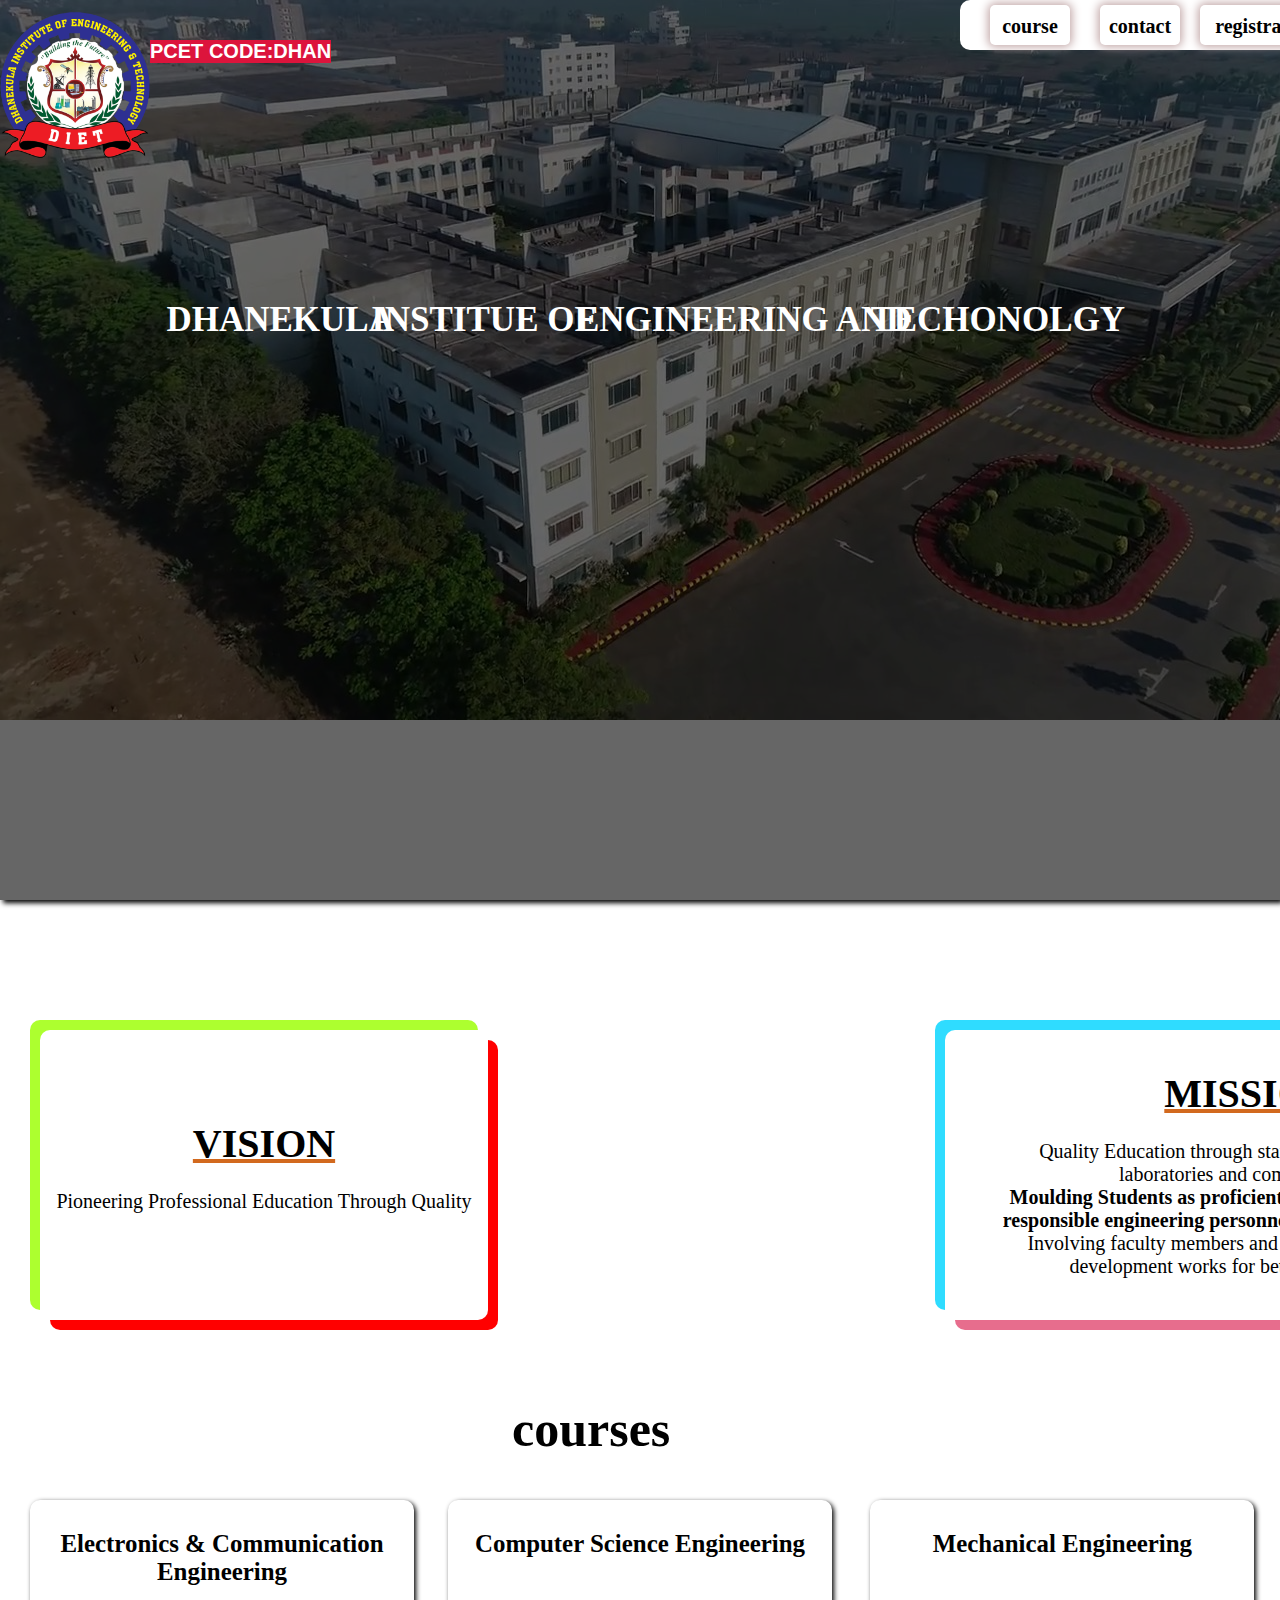
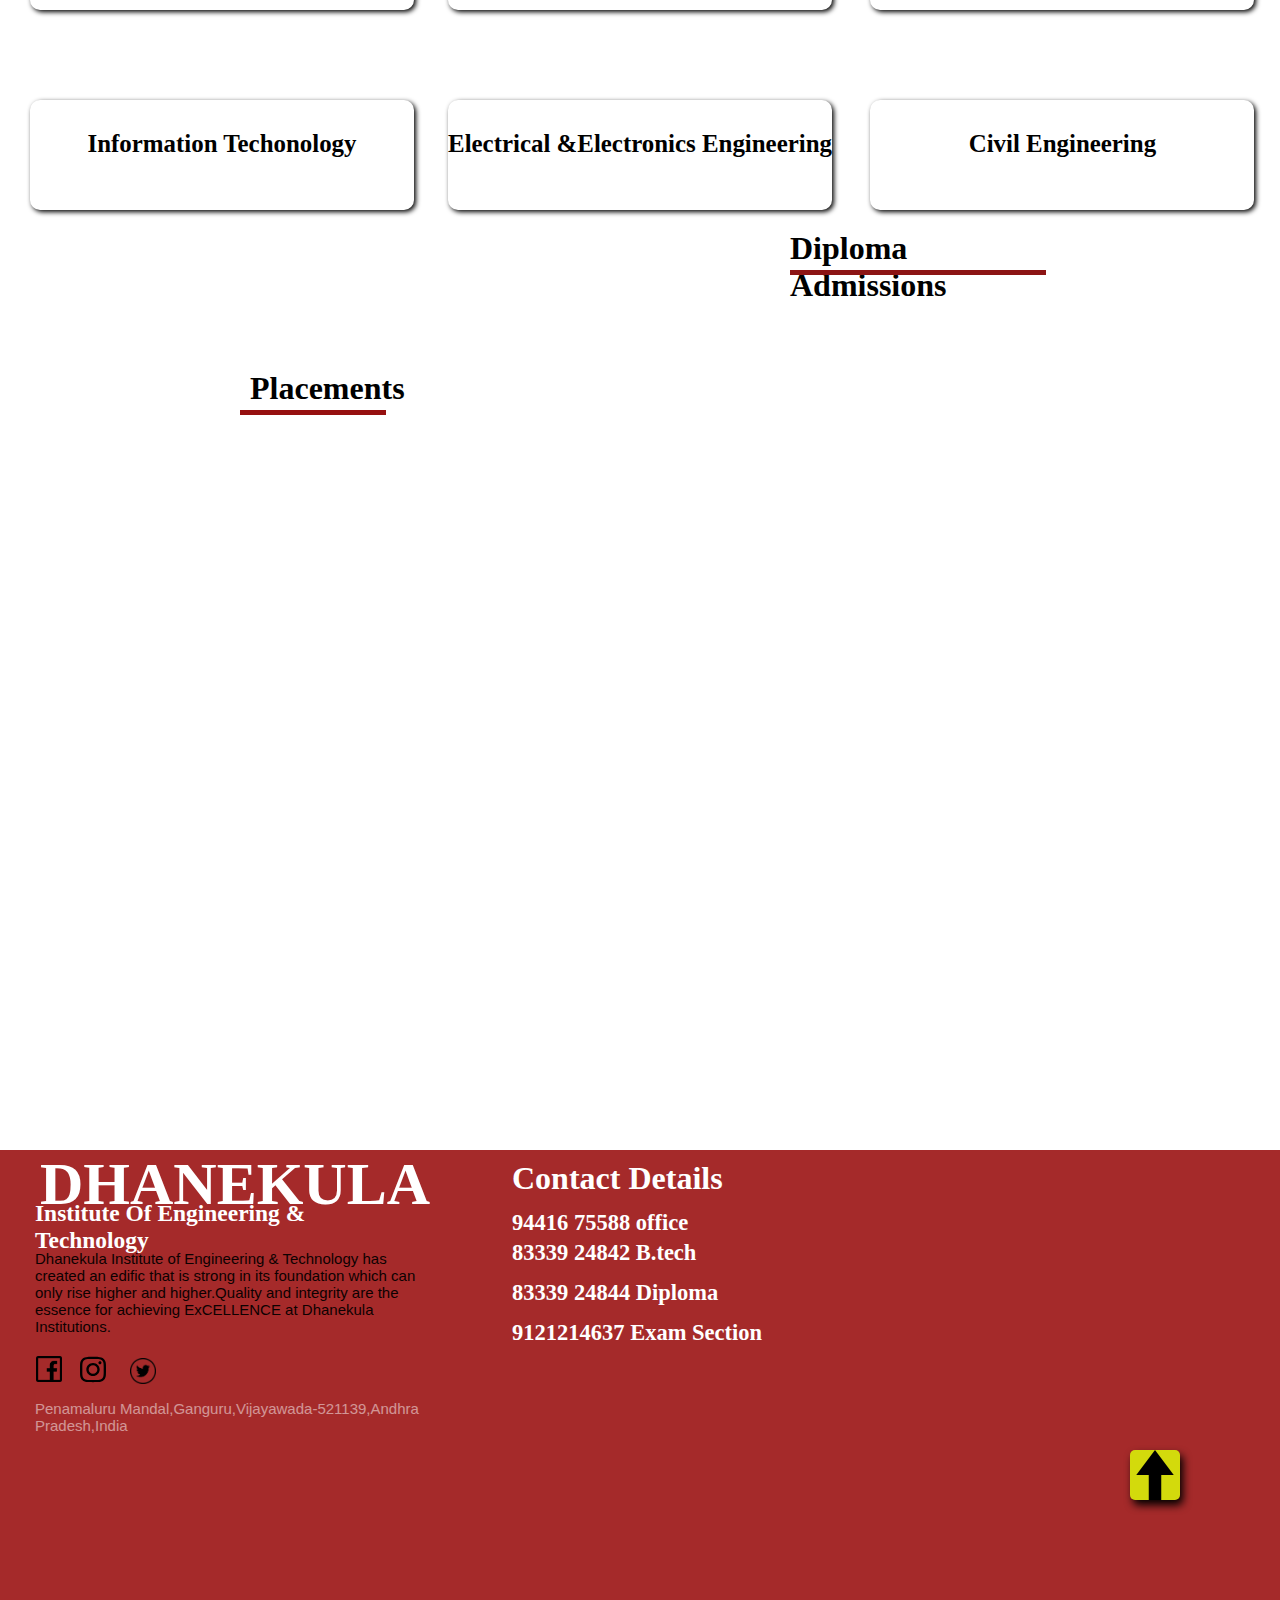
<file: index.html>
<!DOCTYPE html>
<html lang="en">
<head>
    <meta charset="UTF-8">
    <meta name="viewport" content="width=device-width, initial-scale=1.0">
   
 <link rel="stylesheet" href="./dhan.css">
 <link rel="stylesheet" href="./navbar.css">
 <link rel="stylesheet" href="./details.css">
 <link rel="stylesheet" href="https://cdnjs.cloudflare.com/ajax/libs/font-awesome/5.15.3/css/all.min.css">
 <link rel="stylesheet" href="https://cdnjs.cloudflare.com/ajax/libs/font-awesome/4.7.0/css/font-awesome.min.css">
 <link rel="stylesheet" href="./navbar.css">
    <title>Dhanekula Insitute Of Engineering and Technology</title>
</head>
<body>
    <div id="main">
        <div id="a"></div>
        <div id="b"></div>
         
     <div id="header">
        <H1 id="h1">DHANEKULA</H1>
        <H1 id="h2">INSTITUE OF</H1>
        <H1 id="h3">ENGINEERING AND</H1>
        <H1 ID="h4">TECHONOLGY</H1>
     </div>

     <div id="png">
       <h1 id="code">PCET CODE:<B>DHAN</B></h1>
     </div>

        <div id="listitems">
            <ul id="container">
                <li id="course"><h1 id="crs">course</h1>
                    <ul id="list">
                        <li class="ab"> <a href="./ECE.HTML" style="text-decoration: none;">ECE</a></li>
                        <li class="ab"><a href="./cse.html" style="text-decoration: none;">CSE</a> </li>
                        <li class="ab"> <a href="./civil.html"style="text-decoration: none;">CIVIL</a></li>
                        <li class="ab"><a href="./mechanical.html" style="text-decoration: none;">MECH</a></li>
                        <li class="ab"><a href="./eee.html" style="text-decoration: none;">EEE</a></li>
                        <li class="ab"><a href="./IT.html" style="text-decoration: none;">IT</a></li>
                    </ul>
                </li>
            </ul>
            
            <ul id="container2">
                <li id="contact"><h1 id="cn">contact</h1>
                    <ul id="list1" >
                        <li class="ac">94416 75588</li>
                        <li class="ac">94416 75588</li>
                        <li class="ac">83339 24842</li>
                        <li class="ac">9121214637</li>  
                    </ul>
                 </li>
            </ul>

            <ul id="container3">
                <li id="login"> <a href="./login.html" style="color: black; text-decoration: none;"><h1 id="reg">registration</h1></a></li>
            </ul>
        </div>
    </div>

    <div id="header1">
       <div id="d1"><h1 style="text-decoration: underline chocolate;">VISION</h1><BR><p>Pioneering Professional Education Through Quality</p></div>
        <div id="d2"><h1 style="text-decoration: underline chocolate;">MISSION</h1><br> <p>Quality Education through state-of-art infrastructure, laboratories and committed staff.<br>

            <b>Moulding Students as proficient, competent, and socially responsible engineering personnel with ingenious intellect.</b><br>
            
            Involving faculty members and students in research and development works for betterment of society.</P></div>
         <h1 id="co">courses</h1>
         <div id="d3"><h5><a href="./ECE.HTML" style="color:black;text-decoration: none;">Electronics & Communication Engineering</a></h5></div>
         <div id="d4"><h5><a href="./cse.html" style="color: black;text-decoration: none;">Computer Science Engineering</a></h5></div>
         <div id="d5"><h5><a href="./mechanical.html" style="color: black;text-decoration: none;">Mechanical Engineering</a></h5></div>
         <div id="d6"><h5><a href="./civil.html" style="color: black;text-decoration: none;">Civil Engineering</a></h5></div>
         <div id="d7"><h5><a href="./eee.html" style="color:black;text-decoration: none;">Electrical &Electronics Engineering</a></h5></div>
         <div id="d8"><h5><a href="./IT.html" style="color:black;text-decoration: none;">Information Techonology</a></h5></div>
         <div id="video"><iframe width="50%" height="315" src="https://www.youtube.com/embed/FnsKOa_orak" title="YouTube video player" frameborder="0" allow="accelerometer; autoplay; clipboard-write; encrypted-media; gyroscope; picture-in-picture; web-share" allowfullscreen></iframe>
            <div id="map"><iframe src="https://www.google.com/maps/embed?pb=!1m18!1m12!1m3!1d3826.1374189705434!2d80.73632527501351!3d16.468577984270233!2m3!1f0!2f0!3f0!3m2!1i1024!2i768!4f13.1!3m3!1m2!1s0x3a35fc618ec27f1d%3A0x68248f819a2dd7ca!2sDhanekula%20Institute%20of%20Engineering%20%26%20Technology!5e0!3m2!1sen!2sin!4v1683468364356!5m2!1sen!2sin" width="43%" height="315" style="border:0;" allowfullscreen="" loading="lazy" referrerpolicy="no-referrer-when-downgrade"></iframe></div>

        </div>

        <div id="place">
        <div id="pl"><h1>Placements</h1></div>
        <div id="under"></div>
    </div>

</div>
<div id="place1">
<div id="pl1"><h1>Diploma Admissions</h1></div>
<div id="under1"></div>
</div>
<div id="header2">
    <div id="hd"><h1>DHANEKULA</h1></div>
    <div id="hd1"><h6>Institute Of Engineering & Technology </h6></div>
    <div id="hd2"><p>Dhanekula Institute of Engineering & Technology has created an edific that is strong in its foundation which 
        can  only rise higher and higher.Quality and integrity are the essence for achieving ExCELLENCE at Dhanekula Institutions.
    </p></div>
    <div id="phone"> <h1>Contact Details        </h1>
        <div id="p0"><h2>94416 75588 office     </h2></div>
        <div id="p1"><h2>83339 24842 B.tech     </h2></div>
        <div id="p2"><h2>83339 24844 Diploma     </h2></div>
        <div id="p3"><h2>9121214637 Exam Section </h2></div>

    </div>

    <div id="hd3"><p>Penamaluru Mandal,Ganguru,Vijayawada-521139,Andhra Pradesh,India</p></div>
  
    <div id="logo">
        <div id="logo1"><a id="logof" href="http://www.facebook.com" ></a></div>
        <div id="logo2"><a id="logoI" href="http://www.instagram.com"></a></div>
        <div id="logo3"><a id="logoT" href="http://www.twitter.com"></a></div>
    </div>
    <div ><a id="t" href="#" target="_top"></a></div>
</div>
</body>
</html>
</file>
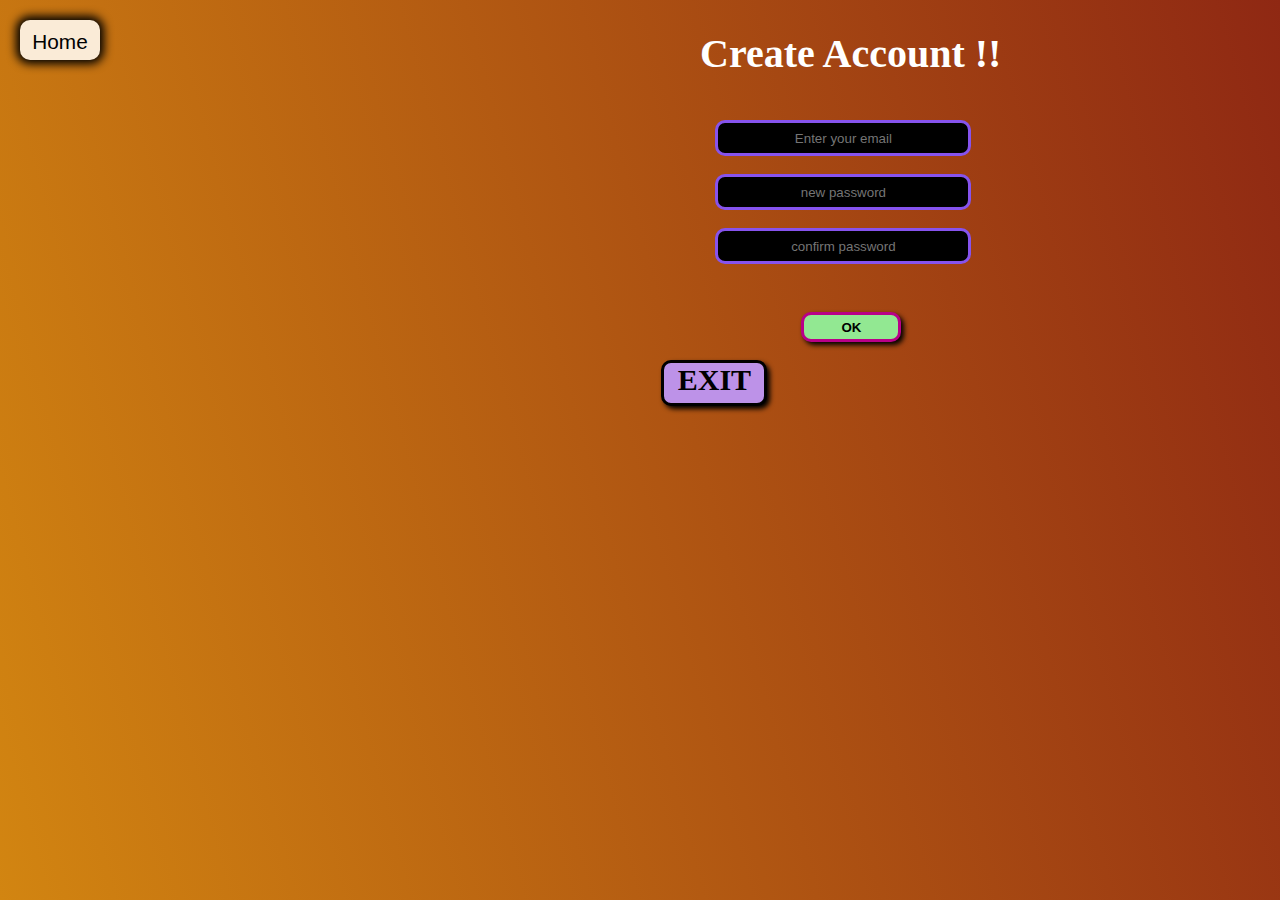
<file: createaccount.html>
<!DOCTYPE html>
<html lang="en">
<head>
    <meta charset="UTF-8">
    <meta name="viewport" content="width=device-width, initial-scale=1.0">
    <title>Account create</title>
    <link rel="stylesheet" href="./createaccount.css">

</head>
<body>
    <div id="main">
        <div id="accountouter">
           <a href="./index.html" style="text-decoration: none ;color:black;" > <h5 id="h">Home</h5></a>
            <h1 id="create">Create Account   !!</h1> 
           
            <form action="" id="form1">
                <input placeholder="Enter your email"  id="a"  class="acc">
                <br><br>
                <input alue="new password"  id="b"placeholder="new password" class="acc" ">
                <br><br>
                <input  placeholder="confirm password" id="c" class="acc" >
                <br><br>
                <input type="submit" value="OK" id="sub1" onclick="create()" >
                <br><br>
               
               <a href="./login.html" style="text-decoration: none;"><h1 id="sub2">EXIT</h1></a> 
            </form>
        </div>
    </div>
</body>
</html>
</file>
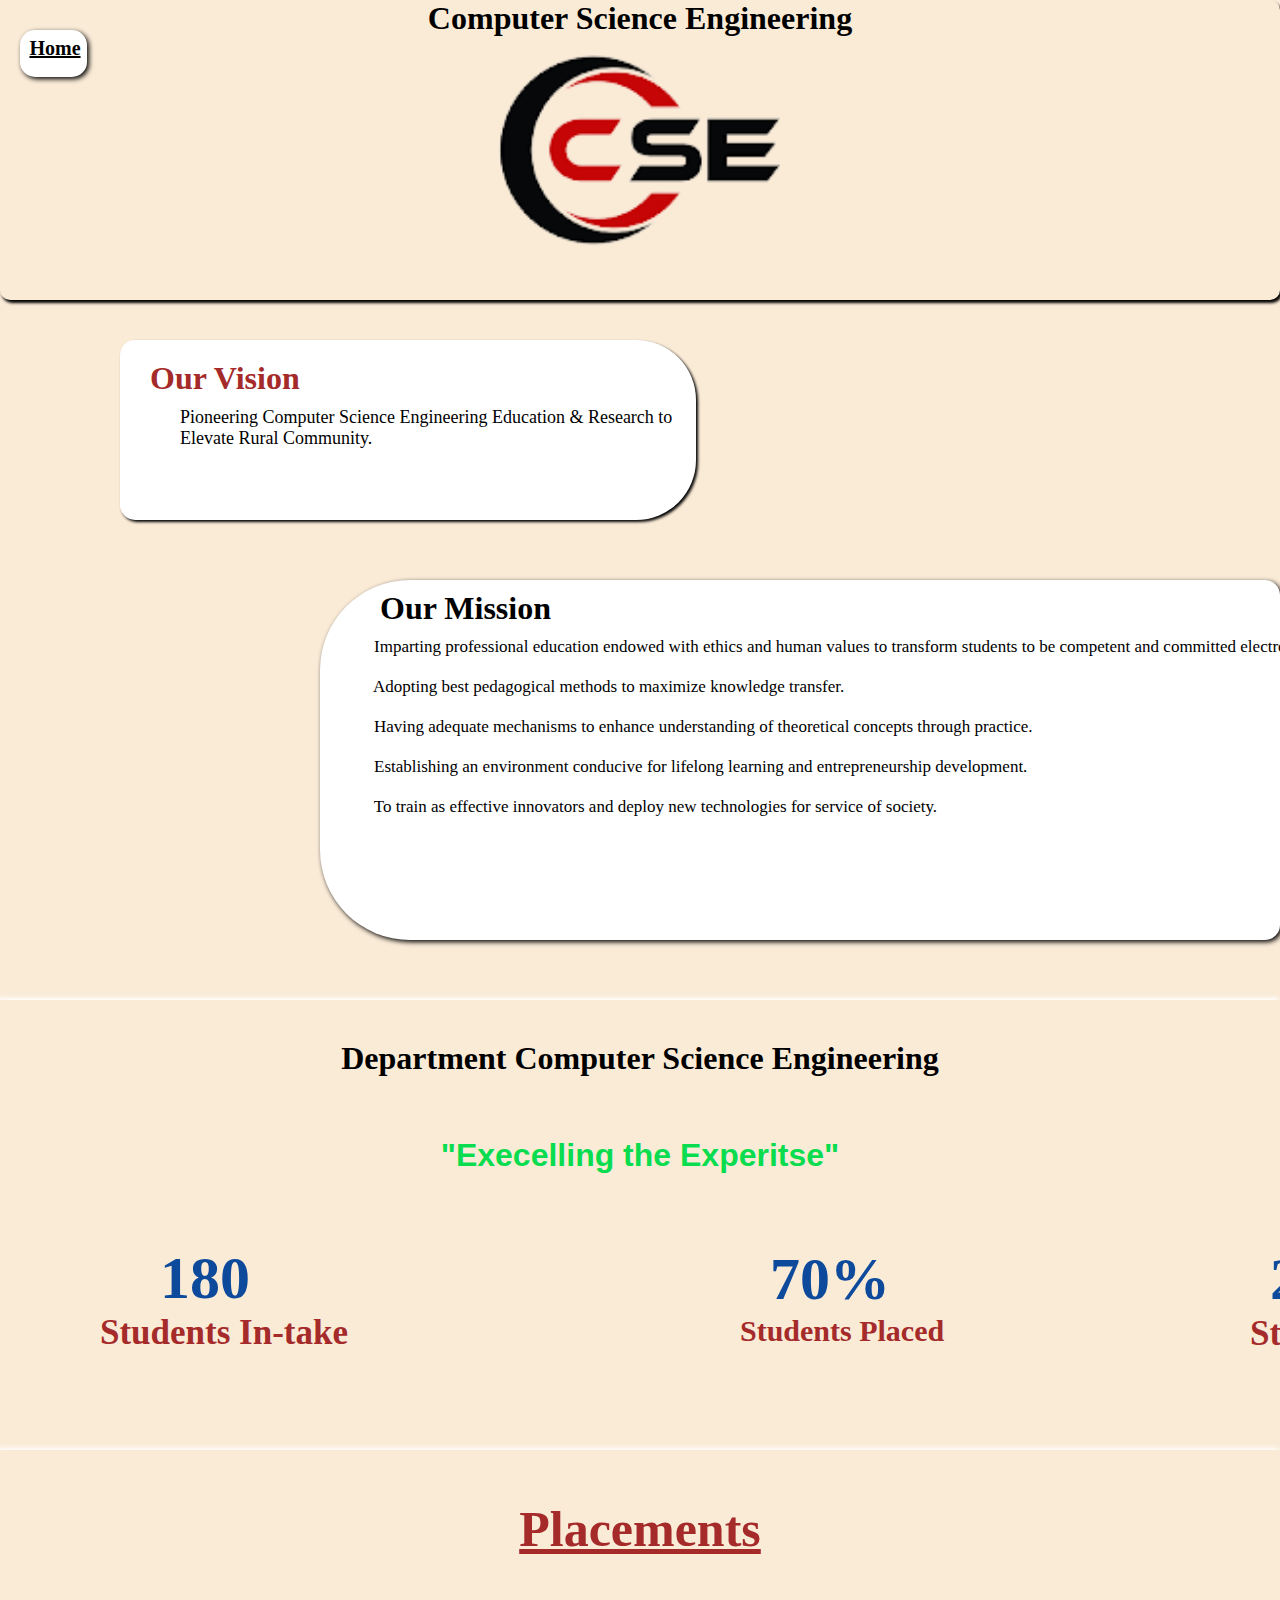
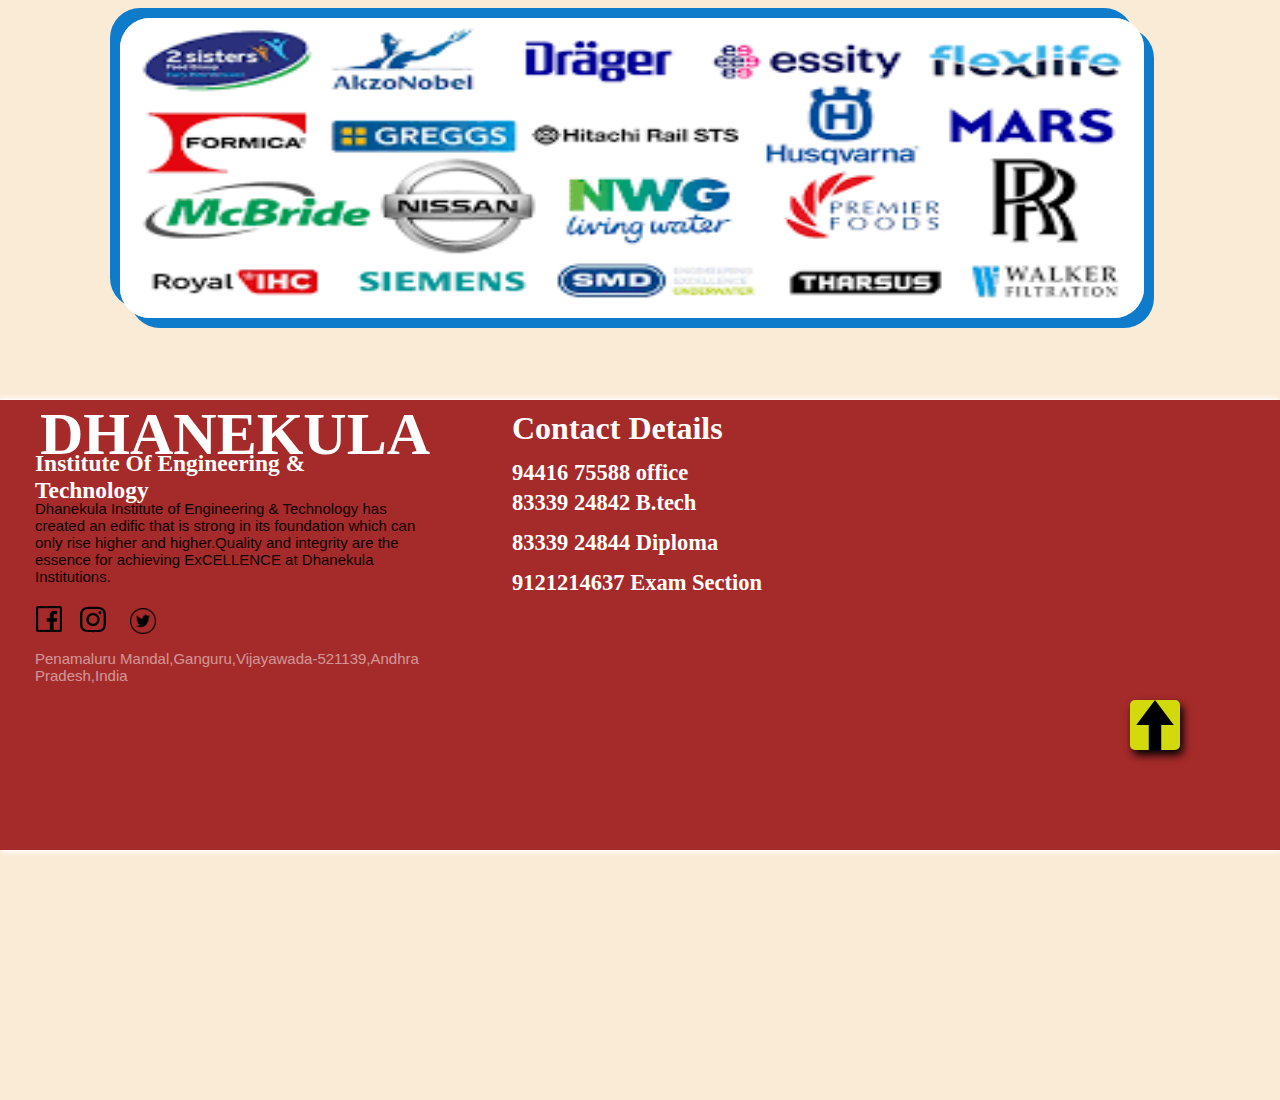
<file: cse.html>
<!DOCTYPE html>
<html lang="en">
<head>
    <meta charset="UTF-8">
    <meta name="viewport" content="width=device-width, initial-scale=1.0">
    <title>Computer Science Engineering</title>
    <link rel="stylesheet" href="./cse.css">
</head>
<body>
   <div id="container">
    <div id="a"><h1 id="h1"> Computer Science Engineering </h1>  </div>
    <div id="home">
        <h1 id="hm"><a href="./index.html" style="color: black;">Home</a></h1>
    </div>
    <div id="OurVision">
        <h1 id="ov"><b>Our Vision</b></h1>
        <p id="op">Pioneering Computer Science Engineering  
             Education & Research to Elevate Rural Community.</p>    
    </div>
    <div id="ourmission">
        <h1 id="om">Our Mission</h1>
       <pre id="om1">        Imparting professional education endowed with ethics and human values to transform students to be competent and committed electronics engineers.

        Adopting best pedagogical methods to maximize knowledge transfer.
        
        Having adequate mechanisms to enhance understanding of theoretical concepts through practice.
        
        Establishing an environment conducive for lifelong learning and entrepreneurship development.
        
        To train as effective innovators and deploy new technologies for service of society.</pre>

    </div>
   <div id="department">
            <h1 id="dpt">Department Computer Science Engineering </h1>
            <pre id="dpt1"><h1>"Execelling the Experitse"<h1></pre>
            <h1 id="dpt2">180</h1>
            <h2 id="dpt3">Students In-take</h2>
            <div id="depart">
            <h1 id="dpt4">70%</h1>
            <h2 id="dpt5">Students Placed</h2>
        </div>
            <div id="depart1">
            <h1 id="dpt6">26</h1>
            <h2 id="dpt7">Strength</h2>
        </div>
               
   </div>
   <div id="img">
    <h1 id="place"><b><u>Placements</u></b></h1>  
    <img src="./ASSESTS/placementbackground.png" id="img1">
   </div>
   <div id="header2">
    <div id="hd"><h1>DHANEKULA</h1></div>
    <div id="hd1"><h6>Institute Of Engineering & Technology </h6></div>
    <div id="hd2"><p>Dhanekula Institute of Engineering & Technology has created an edific that is strong in its foundation which 
        can  only rise higher and higher.Quality and integrity are the essence for achieving ExCELLENCE at Dhanekula Institutions.
    </p></div>
    <div id="phone"><h1>Contact Details</h1>
        <div id="p0"><h2>94416 75588 office</h2></div>
        <div id="p1"><h2>83339 24842 B.tech</h2></div>
        <div id="p2"><h2>83339 24844 Diploma</h2></div>
        <div id="p3"><h2>9121214637 Exam Section </h2></div>

    </div>

    <div id="hd3"><p>Penamaluru Mandal,Ganguru,Vijayawada-521139,Andhra Pradesh,India</p></div>
  
    <div id="logo">
        <div id="logo1"><a id="logof" href="http://www.facebook.com" ></a></div>
        <div id="logo2"><a id="logoI" href="http://www.instagram.com"></a></div>
        <div id="logo3"><a id="logoT" href="http://www.twitter.com"></a></div>
    </div>
    <div ><a id="t" href="#" target="_top"></a></div>

</div>
</body>
</html>
</file>
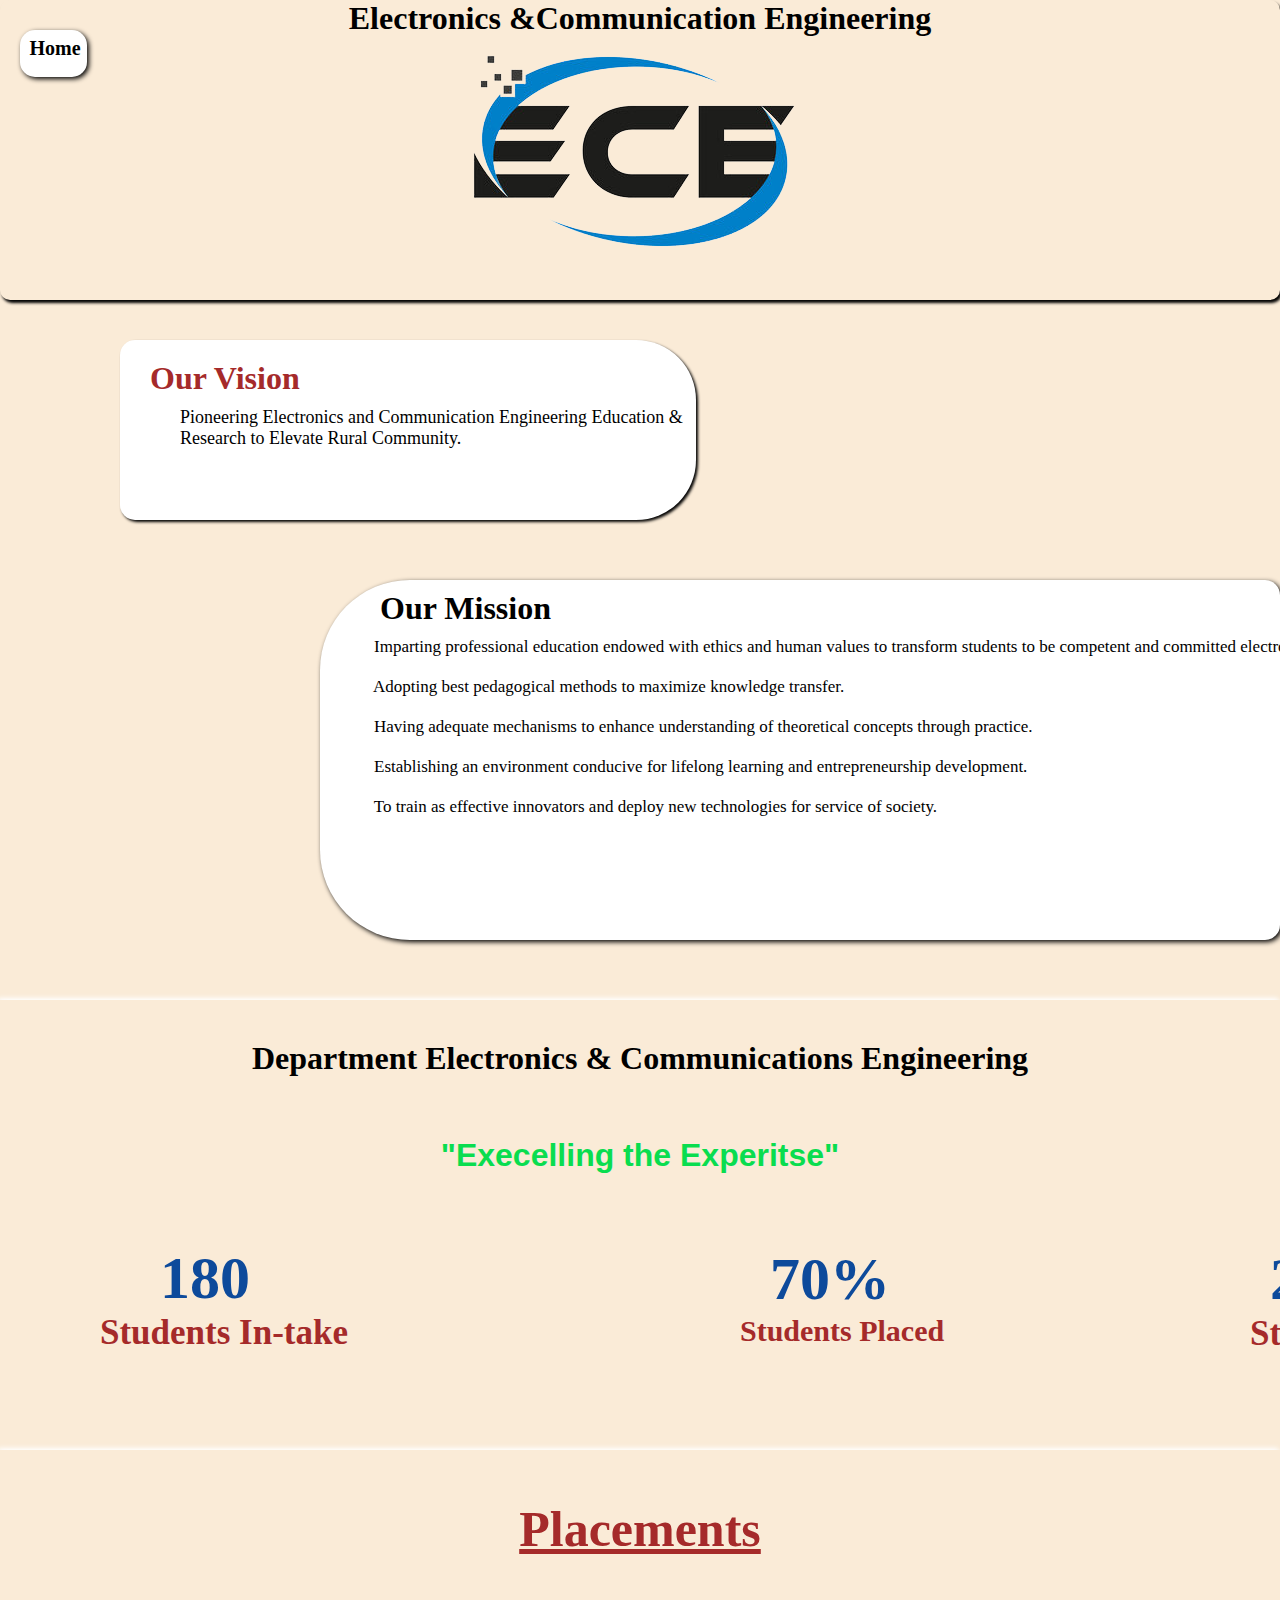
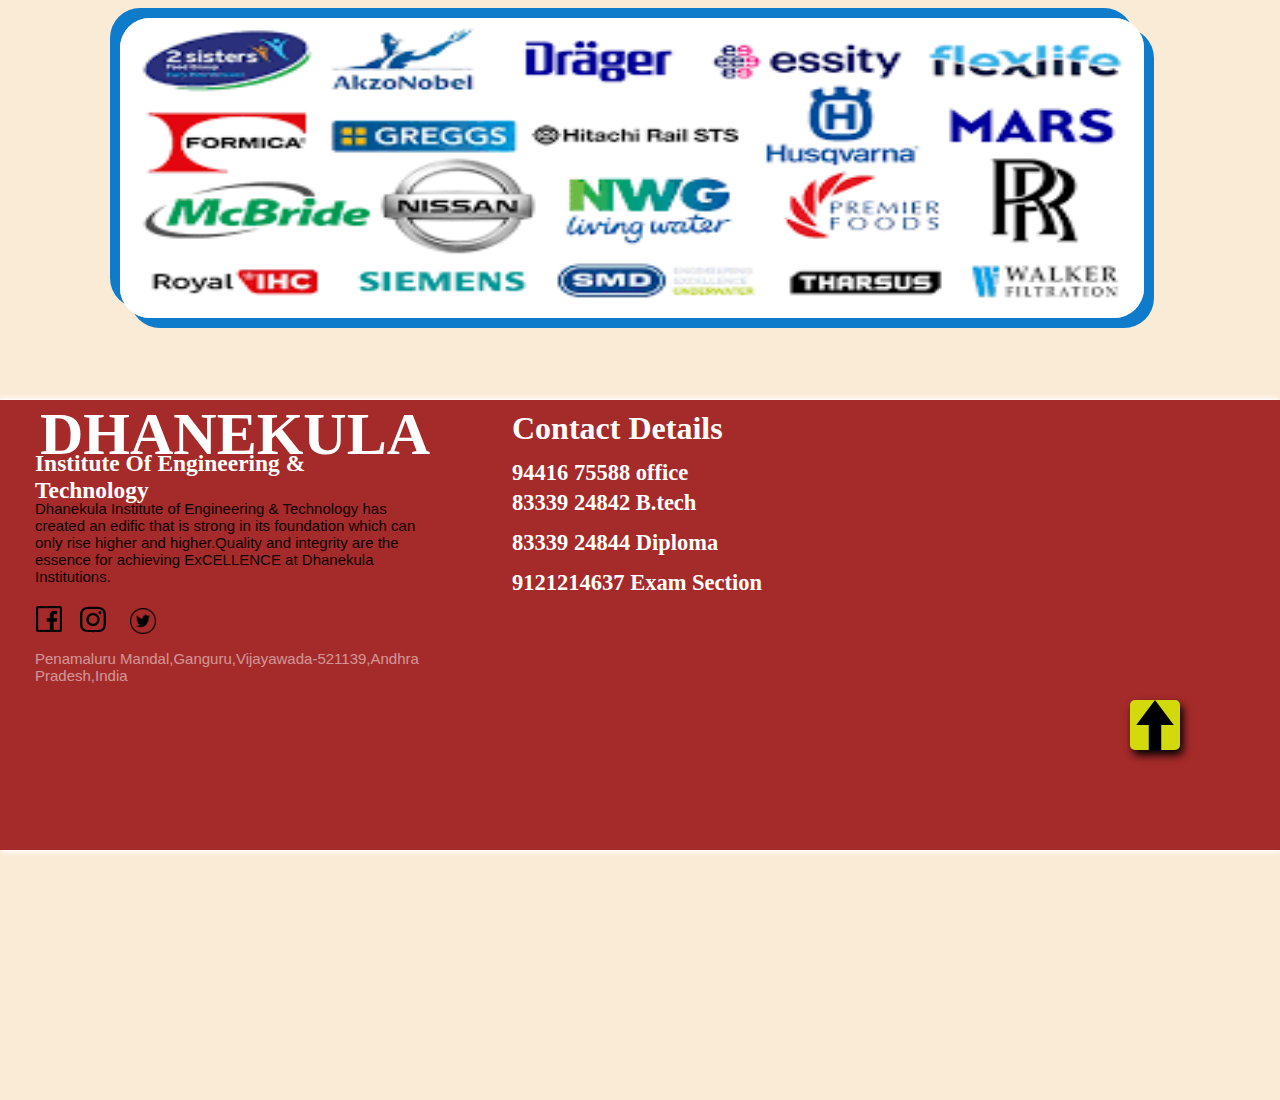
<file: ECE.HTML>
<!DOCTYPE html>
<html lang="en">
<head>
    <meta charset="UTF-8">
    <meta name="viewport" content="width=device-width, initial-scale=1.0">
    <title>Electronics Communication Engineering</title>
    <link rel="stylesheet" href="./ECE.css">
</head>
<body>
   <div id="container">
    <div id="a"><h1 id="h1">Electronics &Communication Engineering </h1>  </div>
    <div id="home">
        <h1 id="hm"><a href="./index.html" style="color: black; text-decoration: none;">Home</a></h1>
    </div>
    <div id="OurVision">
        <h1 id="ov"><b>Our Vision</b></h1>
        <p id="op">Pioneering Electronics and Communication 
            Engineering Education & Research to Elevate Rural Community.</p>    
    </div>
    <div id="ourmission">
        <h1 id="om">Our Mission</h1>
       <pre id="om1">        Imparting professional education endowed with ethics and human values to transform students to be competent and committed electronics engineers.

        Adopting best pedagogical methods to maximize knowledge transfer.
        
        Having adequate mechanisms to enhance understanding of theoretical concepts through practice.
        
        Establishing an environment conducive for lifelong learning and entrepreneurship development.
        
        To train as effective innovators and deploy new technologies for service of society.</pre>

    </div>
   <div id="department">
            <h1 id="dpt">Department Electronics & Communications Engineering</h1>
            <pre id="dpt1"><h1>"Execelling the Experitse"<h1></pre>
            <h1 id="dpt2">180</h1>
            <h2 id="dpt3">Students In-take</h2>
            <div id="depart">
            <h1 id="dpt4">70%</h1>
            <h2 id="dpt5">Students Placed</h2>
        </div>
            <div id="depart1">
            <h1 id="dpt6">26</h1>
            <h2 id="dpt7">Strength</h2>
        </div>
               
   </div>
   <div id="img">
    <h1 id="place"><b><u>Placements</u></b></h1>  
    <img src="./ASSESTS/placementbackground.png" id="img1">
   </div>
   <div id="header2">
    <div id="hd"><h1>DHANEKULA</h1></div>
    <div id="hd1"><h6>Institute Of Engineering & Technology </h6></div>
    <div id="hd2"><p>Dhanekula Institute of Engineering & Technology has created an edific that is strong in its foundation which 
        can  only rise higher and higher.Quality and integrity are the essence for achieving ExCELLENCE at Dhanekula Institutions.
    </p></div>
    <div id="phone"><h1>Contact Details</h1>
        <div id="p0"><h2>94416 75588 office</h2></div>
        <div id="p1"><h2>83339 24842 B.tech</h2></div>
        <div id="p2"><h2>83339 24844 Diploma</h2></div>
        <div id="p3"><h2>9121214637 Exam Section </h2></div>

    </div>

    <div id="hd3"><p>Penamaluru Mandal,Ganguru,Vijayawada-521139,Andhra Pradesh,India</p></div>
  
    <div id="logo">
        <div id="logo1"><a id="logof" href="http://www.facebook.com" ></a></div>
        <div id="logo2"><a id="logoI" href="http://www.instagram.com"></a></div>
        <div id="logo3"><a id="logoT" href="http://www.twitter.com"></a></div>
    </div>
    <div ><a id="t" href="#" target="_top"></a></div>

</div>
</body>
</html>
</file>
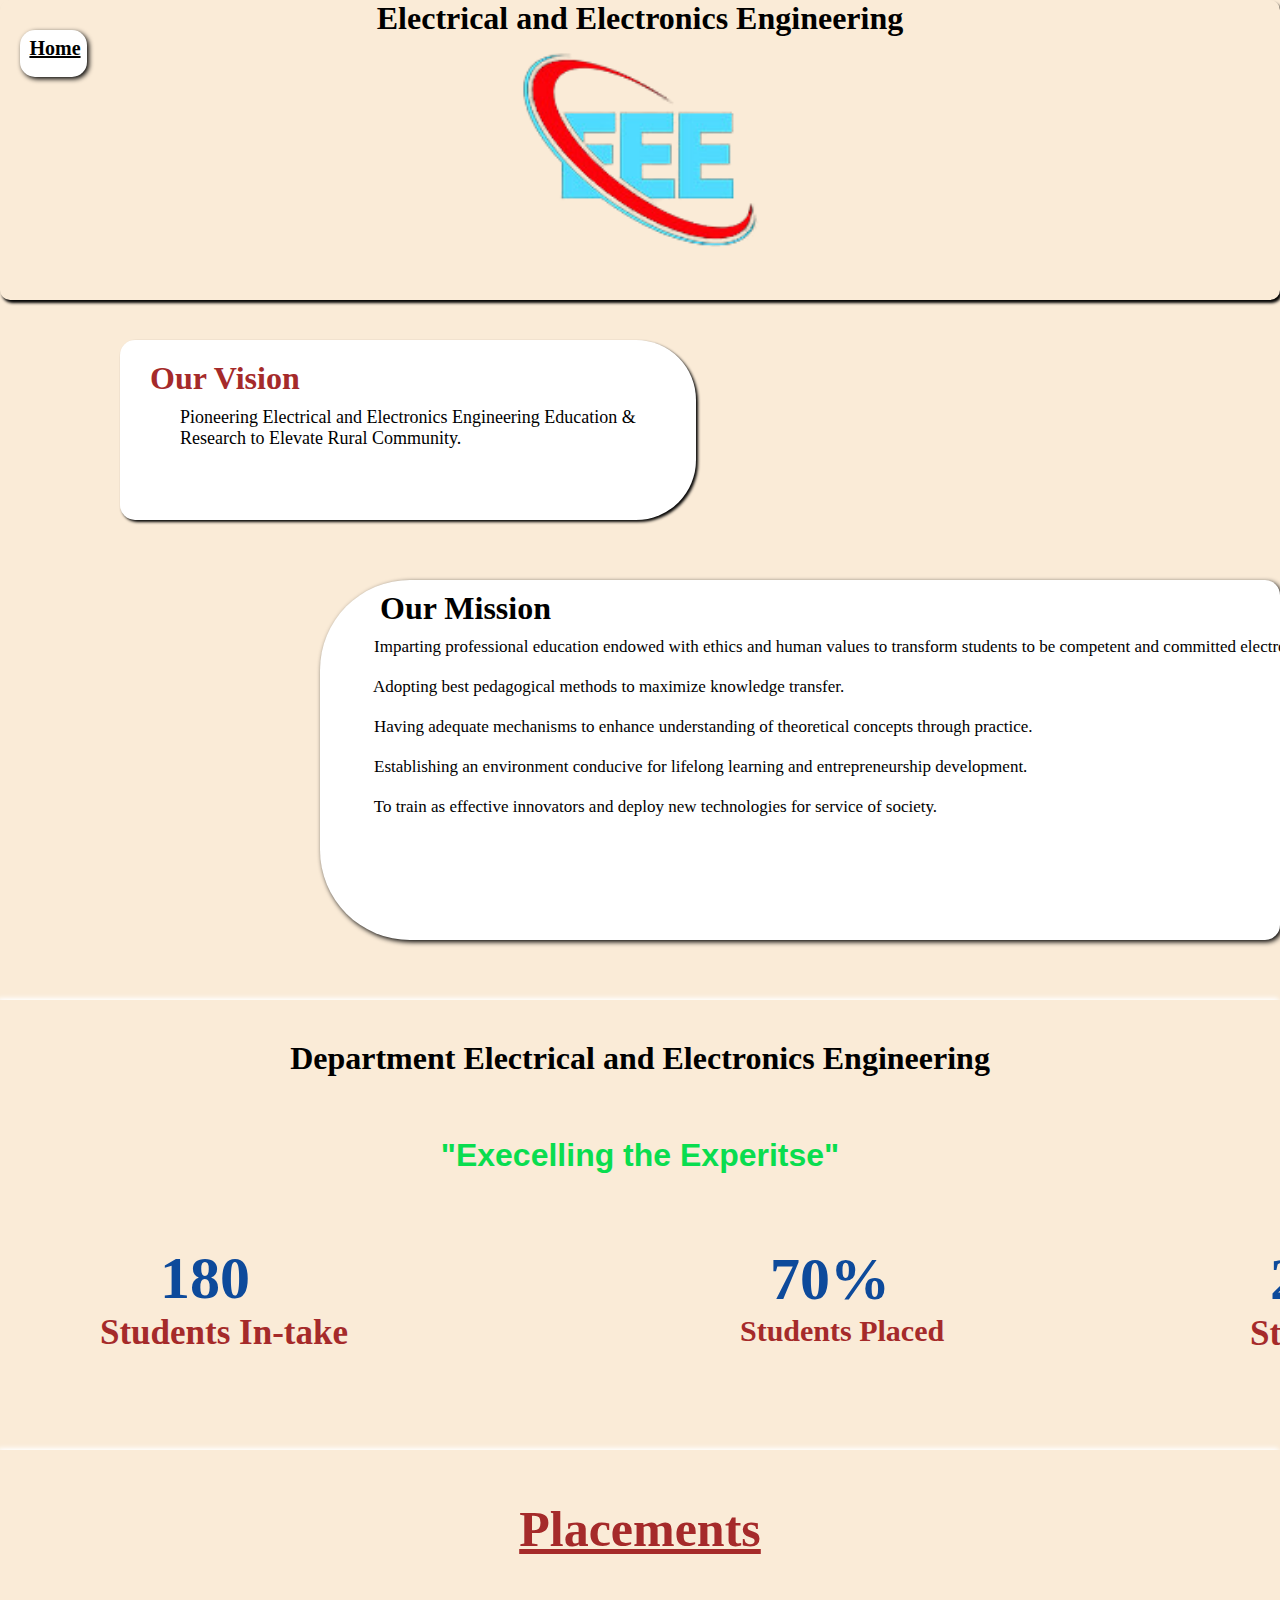
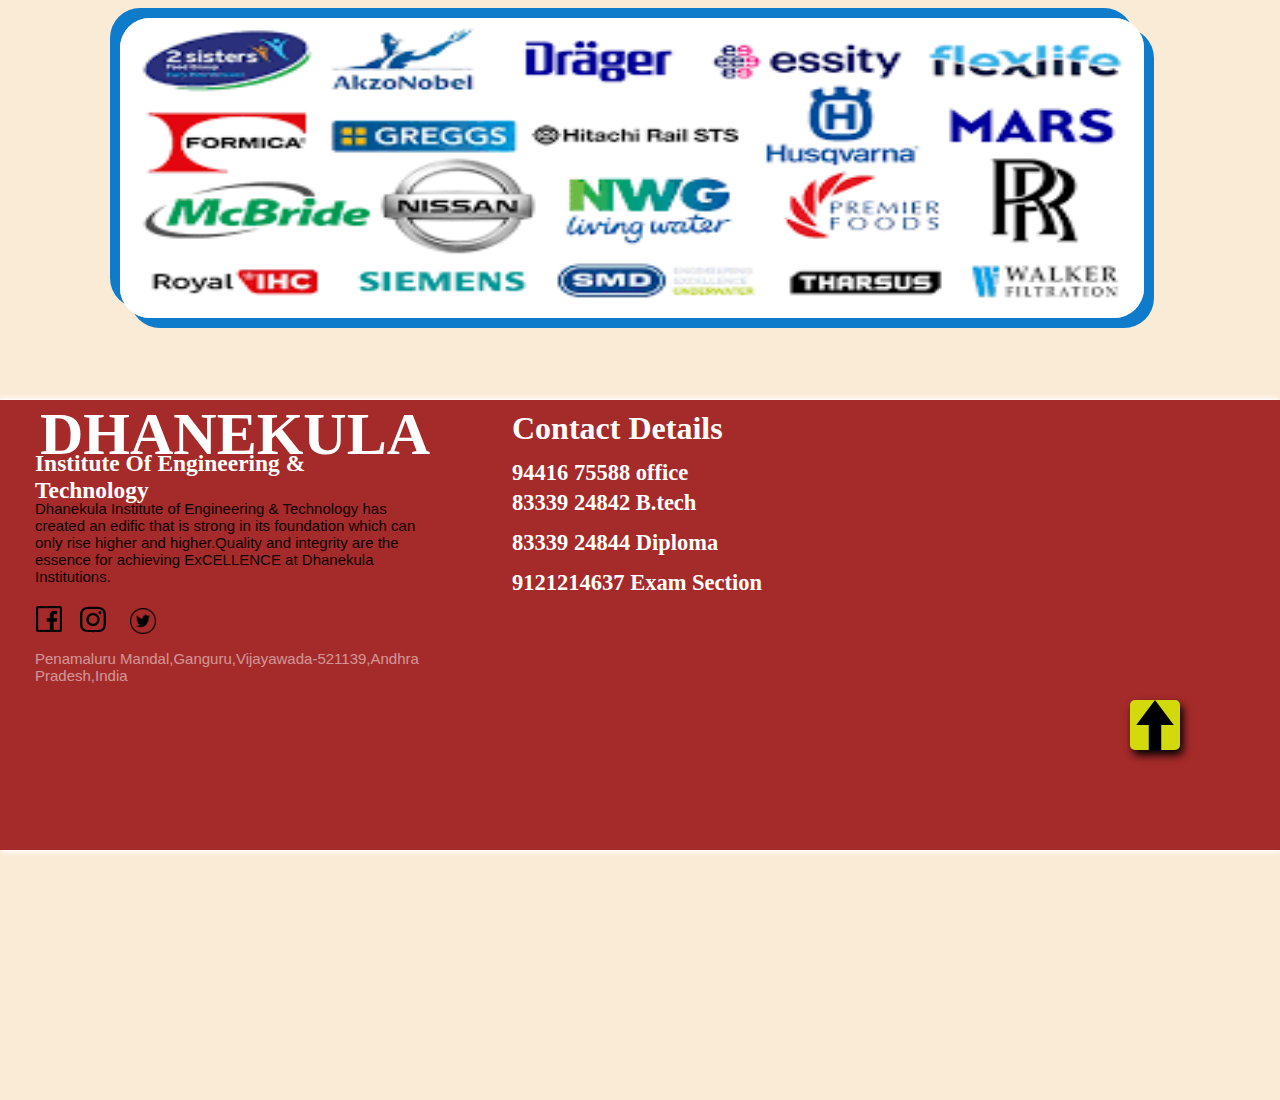
<file: eee.html>
<!DOCTYPE html>
<html lang="en">
<head>
    <meta charset="UTF-8">
    <meta name="viewport" content="width=device-width, initial-scale=1.0">
    <title>Electrical and Electronics Engineering</title>
    <link rel="stylesheet" href="./eee.css">
</head>
<body>
   <div id="container">
    <div id="a"><h1 id="h1"> Electrical and Electronics Engineering </h1>  </div>
    <div id="home">
        <h1 id="hm"><a href="./index.html" style="color: black;">Home</a></h1>
    </div>
    <div id="OurVision">
        <h1 id="ov"><b>Our Vision</b></h1>
        <p id="op">Pioneering Electrical and Electronics Engineering
             Education & Research to Elevate Rural Community.</p>    
    </div>
    <div id="ourmission">
        <h1 id="om">Our Mission</h1>
       <pre id="om1">        Imparting professional education endowed with ethics and human values to transform students to be competent and committed electronics engineers.

        Adopting best pedagogical methods to maximize knowledge transfer.
        
        Having adequate mechanisms to enhance understanding of theoretical concepts through practice.
        
        Establishing an environment conducive for lifelong learning and entrepreneurship development.
        
        To train as effective innovators and deploy new technologies for service of society.</pre>

    </div>
   <div id="department">
            <h1 id="dpt">Department Electrical and Electronics Engineering </h1>
            <pre id="dpt1"><h1>"Execelling the Experitse"<h1></pre>
            <h1 id="dpt2">180</h1>
            <h2 id="dpt3">Students In-take</h2>
            <div id="depart">
            <h1 id="dpt4">70%</h1>
            <h2 id="dpt5">Students Placed</h2>
        </div>
            <div id="depart1">
            <h1 id="dpt6">26</h1>
            <h2 id="dpt7">Strength</h2>
        </div>
               
   </div>
   <div id="img">
    <h1 id="place"><b><u>Placements</u></b></h1>  
    <img src="./ASSESTS/placementbackground.png" id="img1">
   </div>
   <div id="header2">
    <div id="hd"><h1>DHANEKULA</h1></div>
    <div id="hd1"><h6>Institute Of Engineering & Technology </h6></div>
    <div id="hd2"><p>Dhanekula Institute of Engineering & Technology has created an edific that is strong in its foundation which 
        can  only rise higher and higher.Quality and integrity are the essence for achieving ExCELLENCE at Dhanekula Institutions.
    </p></div>
    <div id="phone"><h1>Contact Details</h1>
        <div id="p0"><h2>94416 75588 office</h2></div>
        <div id="p1"><h2>83339 24842 B.tech</h2></div>
        <div id="p2"><h2>83339 24844 Diploma</h2></div>
        <div id="p3"><h2>9121214637 Exam Section </h2></div>

    </div>

    <div id="hd3"><p>Penamaluru Mandal,Ganguru,Vijayawada-521139,Andhra Pradesh,India</p></div>
  
    <div id="logo">
        <div id="logo1"><a id="logof" href="http://www.facebook.com" ></a></div>
        <div id="logo2"><a id="logoI" href="http://www.instagram.com"></a></div>
        <div id="logo3"><a id="logoT" href="http://www.twitter.com"></a></div>
    </div>
    <div ><a id="t" href="#" target="_top"></a></div>

</div>
</body>
</html>
</file>
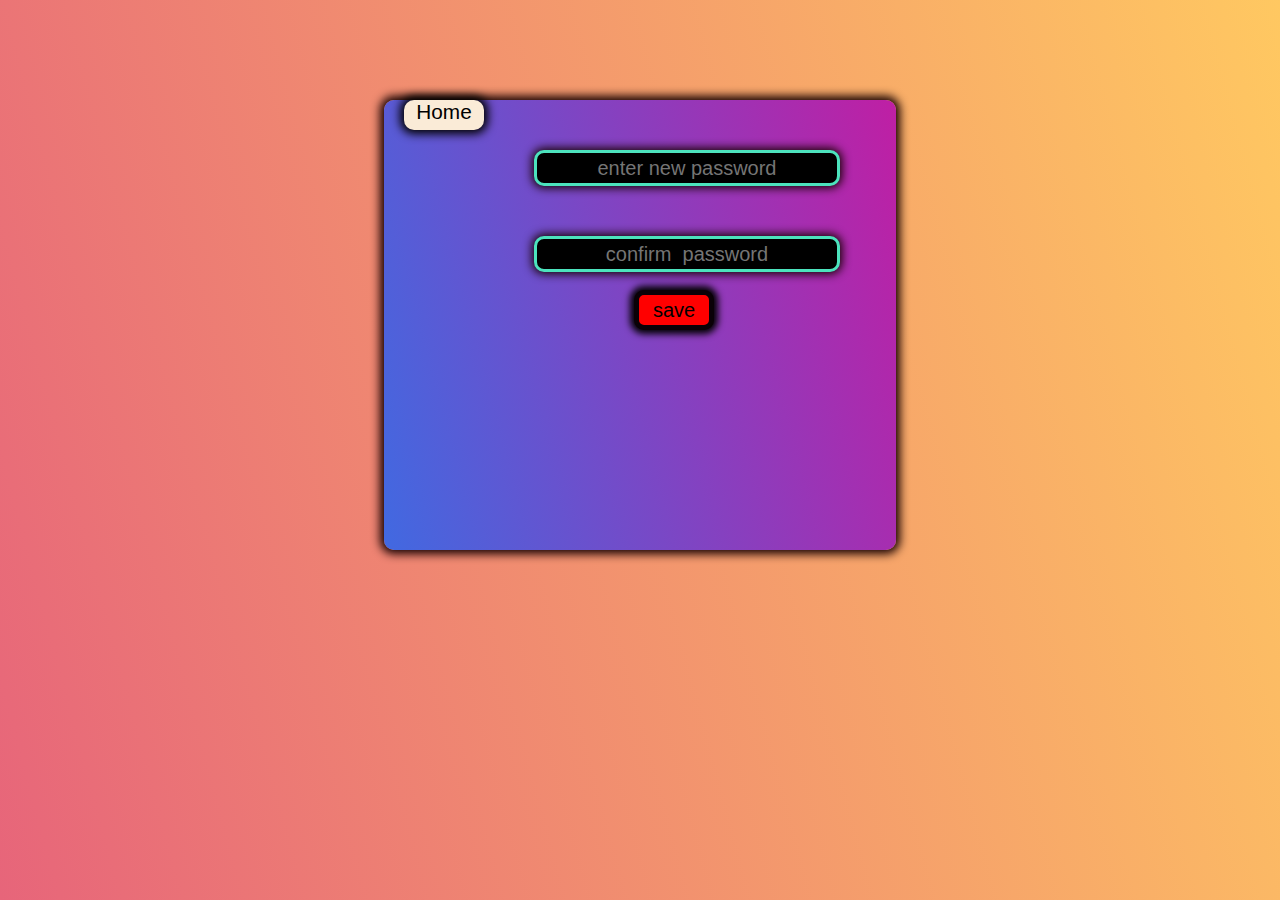
<file: forgetpassword.html>
<!DOCTYPE html>
<html lang="en">
<head>
    <meta charset="UTF-8">
    <meta name="viewport" content="width=, initial-scale=1.0">
    <title>forget password</title>
    <link rel="stylesheet" href="./forgetpassword.css">
</head>
<body>
    <div id="outer">
    
        <div id="inner">
             <h5 id="h"><a href="./index.html" style="text-decoration: none ;color:black;" >Home</a></h5></a>
    <form action="" id="form">
        <input placeholder="enter new password" class="a"><br>
        <input placeholder="confirm  password" class="a"><br><br>
       
       <button type="submit" > <a href="./login.html" style="text-decoration: none;color: black;">save</a></button>
    </form>
</div>
</div>
</body>
</html>
</file>
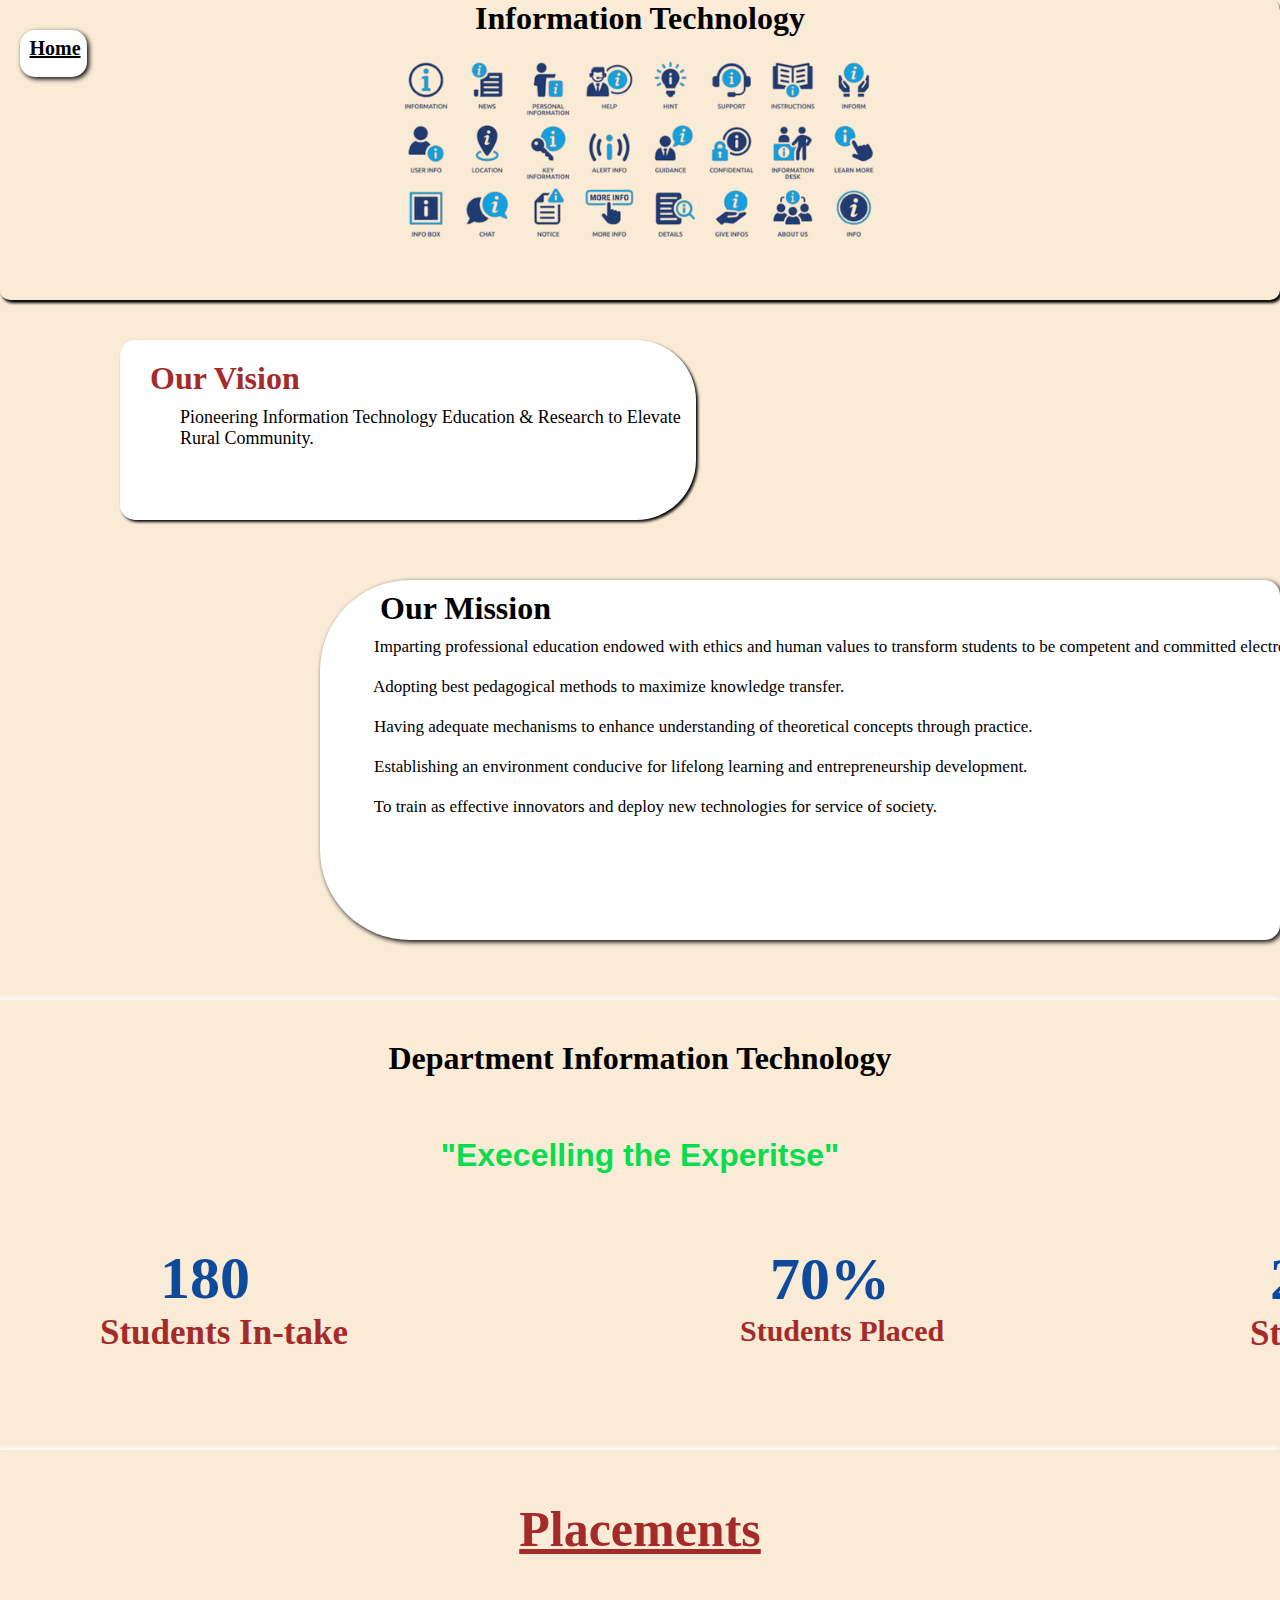
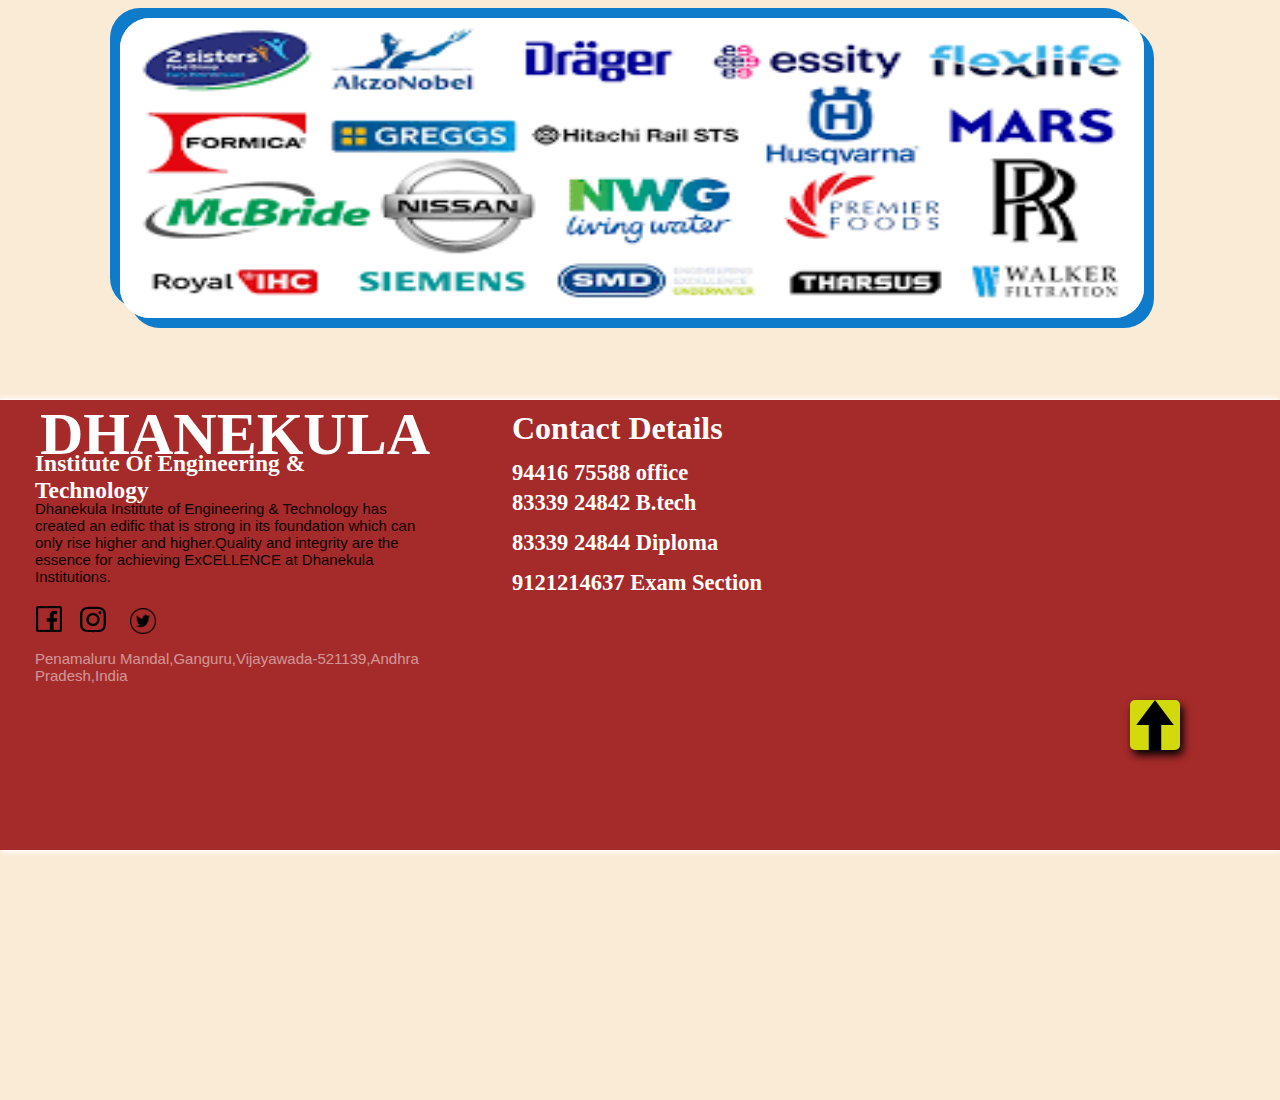
<file: IT.html>
<!DOCTYPE html>
<html lang="en">
<head>
    <meta charset="UTF-8">
    <meta name="viewport" content="width=device-width, initial-scale=1.0">
    <title>Information Technology Engineering</title>
    <link rel="stylesheet" href="./IT.css">
</head>
<body>
   <div id="container">
    <div id="a"><h1 id="h1"> Information Technology </h1>  </div>
    <div id="home">
        <h1 id="hm"><a href="./index.html" style="color: black;">Home</a></h1>
    </div>
    <div id="OurVision">
        <h1 id="ov"><b>Our Vision</b></h1>
        <p id="op">Pioneering Information Technology 
             Education & Research to Elevate Rural Community.</p>    
    </div>
    <div id="ourmission">
        <h1 id="om">Our Mission</h1>
       <pre id="om1">        Imparting professional education endowed with ethics and human values to transform students to be competent and committed electronics engineers.

        Adopting best pedagogical methods to maximize knowledge transfer.
        
        Having adequate mechanisms to enhance understanding of theoretical concepts through practice.
        
        Establishing an environment conducive for lifelong learning and entrepreneurship development.
        
        To train as effective innovators and deploy new technologies for service of society.</pre>

    </div>
   <div id="department">
            <h1 id="dpt">Department Information Technology </h1>
            <pre id="dpt1"><h1>"Execelling the Experitse"<h1></pre>
            <h1 id="dpt2">180</h1>
            <h2 id="dpt3">Students In-take</h2>
            <div id="depart">
            <h1 id="dpt4">70%</h1>
            <h2 id="dpt5">Students Placed</h2>
        </div>
            <div id="depart1">
            <h1 id="dpt6">26</h1>
            <h2 id="dpt7">Strength</h2>
        </div>
               
   </div>
   <div id="img">
    <h1 id="place"><b><u>Placements</u></b></h1>  
    <img src="./ASSESTS/placementbackground.png" id="img1">
   </div>
   <div id="header2">
    <div id="hd"><h1>DHANEKULA</h1></div>
    <div id="hd1"><h6>Institute Of Engineering & Technology </h6></div>
    <div id="hd2"><p>Dhanekula Institute of Engineering & Technology has created an edific that is strong in its foundation which 
        can  only rise higher and higher.Quality and integrity are the essence for achieving ExCELLENCE at Dhanekula Institutions.
    </p></div>
    <div id="phone"><h1>Contact Details</h1>
        <div id="p0"><h2>94416 75588 office</h2></div>
        <div id="p1"><h2>83339 24842 B.tech</h2></div>
        <div id="p2"><h2>83339 24844 Diploma</h2></div>
        <div id="p3"><h2>9121214637 Exam Section </h2></div>

    </div>

    <div id="hd3"><p>Penamaluru Mandal,Ganguru,Vijayawada-521139,Andhra Pradesh,India</p></div>
  
    <div id="logo">
        <div id="logo1"><a id="logof" href="http://www.facebook.com" ></a></div>
        <div id="logo2"><a id="logoI" href="http://www.instagram.com"></a></div>
        <div id="logo3"><a id="logoT" href="http://www.twitter.com"></a></div>
    </div>
    <div ><a id="t" href="#" target="_top"></a></div>

</div>
</body>
</html>
</file>
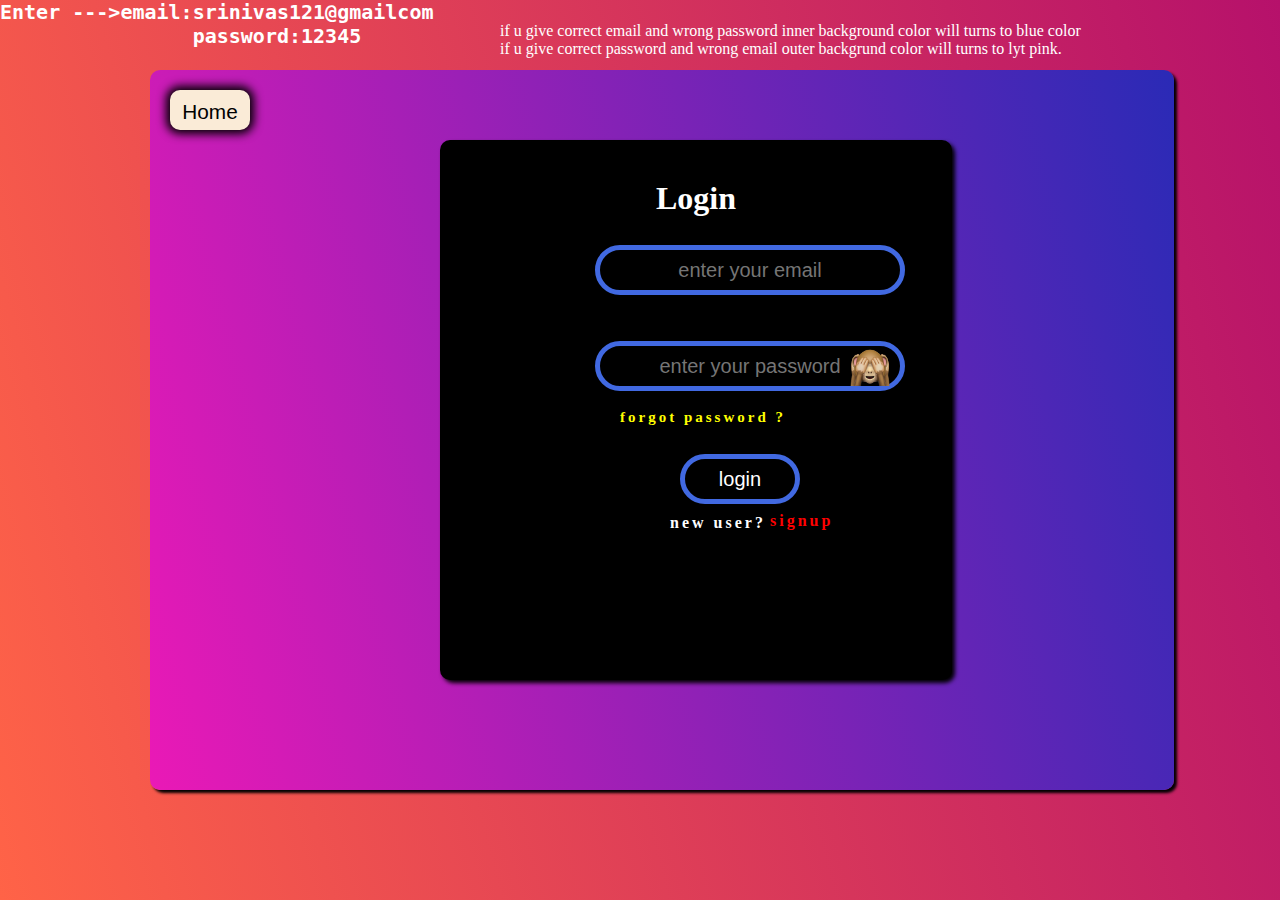
<file: login.html>
<!DOCTYPE html>
<html lang="en">
<head>
    <meta charset="UTF-8">
    <meta name="viewport" content="width=device-width, initial-scale=1.0">
    <title>registration</title>
    <link rel="stylesheet" href="./login.css">
   
</head>
<body >
    <div id="outter" >
        <pre style=" font-size: 20px; color: #fff;"><b>Enter --->email:srinivas121@gmailcom
                password:12345</b>    
        </pre>
        <p>if u give correct email and wrong password  inner background color will turns to blue color<br>
            if u give correct password and wrong email  outer backgrund color will turns to lyt pink.</p>
        <div id="inner">
           <a href="./index.html" style="text-decoration: none;color: black;"> <h5 id="h">Home</h5></a>
            <div id="login">
                <form >
                <h1 id="heading">Login</h1>
                <h1 id="result"></h1>
                <input id="email" type="text" placeholder="enter your email"  oninput="loginwebpage()" class="a"><br><br>
               
             
                <input id="pswd" type="password" placeholder="enter your password" class="a"  oninput="loginwebpage()"  > <br><br>
                <img src="./ASSESTS/open_eyes.png" alt="open" id="open"  onclick="closepass()">
                <img src="./ASSESTS/close_eyes.png" alt="close" id="close" onclick="openpass()" >
               
             <a href="./forgetpassword.html" style="text-decoration: none;"> <h1 id="pass">forgot password ?</h1></a>
                
               <input id=submit type="submit" onclick=" loginwebpage()" value="login" >
               <h1 id="user">new user? </h1 > <a href="./registration.html" style="text-decoration: none;"><h1 id="sign">signup</h1></a>
            </form>
            </div>
        </div>
    </div>
    <script>
       const userId="srinivas121@gmail.com";
       const password=12345;
       function loginwebpage()
       {
            var userGivenId=document.getElementById("email").value
            var userGivenPassword=document.getElementById("pswd").value
            if(userId==userGivenId&&userGivenPassword==password)
            {
                   var form=document.forms
                    form[0].action="./index.html"
                    form[0].elements[2].type="submit"
            }
            else if(userId!=userGivenId&&password==userGivenPassword)
            {

                document.getElementById("outter").style.backgroundImage="linear-gradient(rgb(182, 17, 107),rgb(182, 17, 107))";
                document.getElementById("result").innerHTML="wrong userid "
                document.getElementById("pswd").style.borderColor="royalblue"
                document.getElementById("email").style.borderColor="red"

            }
            else if(userId==userGivenId&&password!=userGivenPassword)
            {
                
                document.getElementById("inner").style.backgroundImage="linear-gradient(rgb(42, 42, 182),rgb(42, 42, 182))";
                document.getElementById("result").innerHTML="Enter password"
                document.getElementById("email").style.borderColor="royalblue"
                document.getElementById("pswd").style.borderColor="red"
               
            
            }
            
        else{
                     document.getElementById("result").innerHTML=" wrong user id and password entered"
                    document.getElementById("pswd").style.borderColor="red"
                     document.getElementById("email").style.borderColor="red"
                     document.body.style.backgroundImage="none"
                    document.body.style.backgroundColor="red"
            }
        }
            function openpass()
            {
                document.getElementById("pswd").removeAttribute("type")
                document.getElementById("close").style.display="none"
                document.getElementById("open").style.transform="rotate Y(360deg)"
                document.getElementById("open").style.transition=" transform 0.5s"



            }
            function closepass()
            {
                document.getElementById("pswd").setAttribute("type","password")
                document.getElementById("close").style.display="block"
               
                document.getElementById("open").style.transform="rotate Y(-360deg)"
                document.getElementById("close").style.transition="  0.5s"


            }
        
    </script>
</body>
</html>
</file>
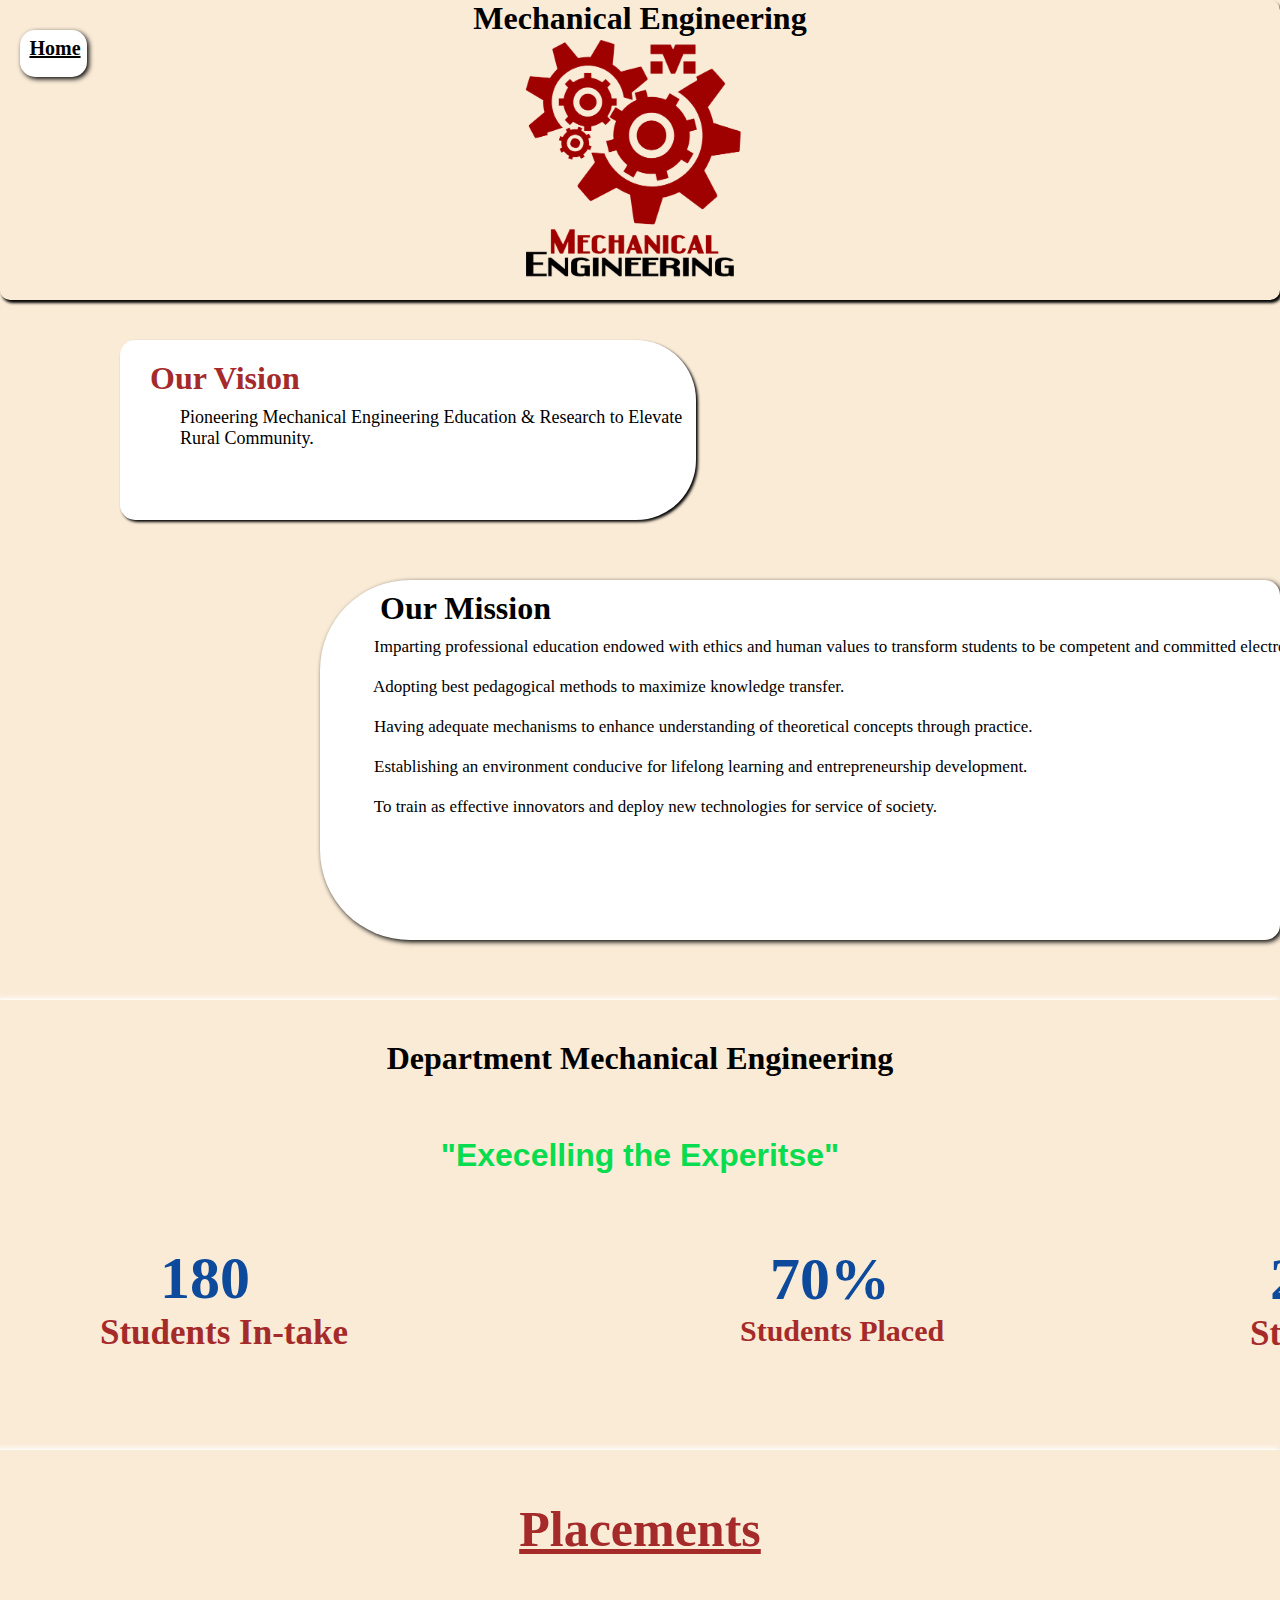
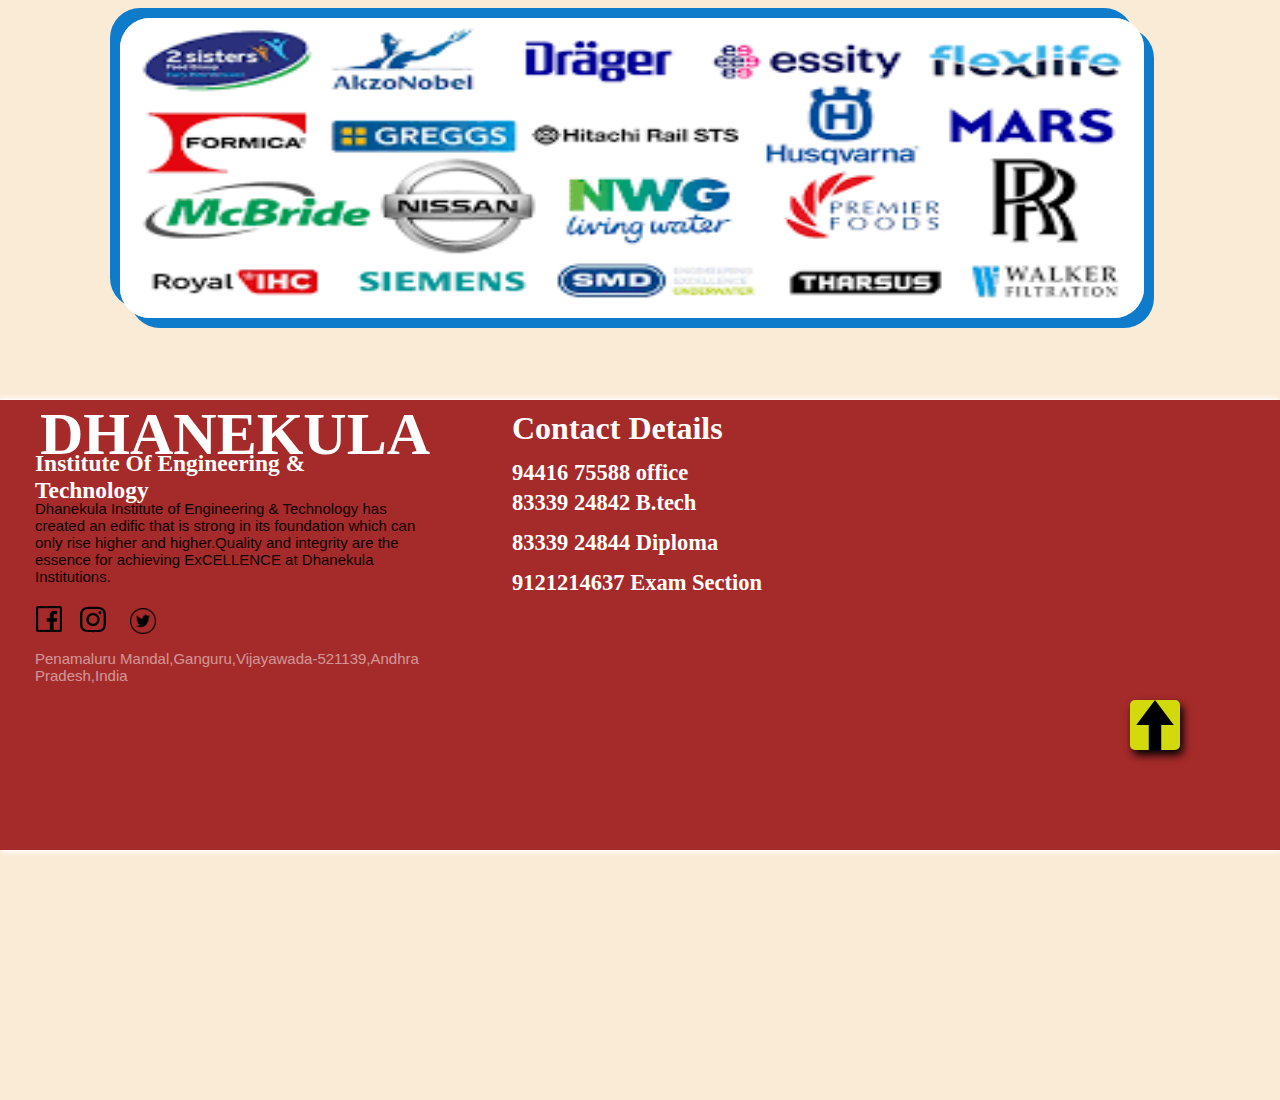
<file: mechanical.html>
<!DOCTYPE html>
<html lang="en">
<head>
    <meta charset="UTF-8">
    <meta name="viewport" content="width=device-width, initial-scale=1.0">
    <title>Mechanical Engineering</title>
    <link rel="stylesheet" href="./mechanical.css">
</head>
<body>
   <div id="container">
    <div id="a"><h1 id="h1"> Mechanical Engineering </h1>  </div>
    <div id="home">
        <h1 id="hm"><a href="./index.html" style="color: black;">Home</a></h1>
    </div>
    <div id="OurVision">
        <h1 id="ov"><b>Our Vision</b></h1>
        <p id="op">Pioneering Mechanical Engineering  
             Education & Research to Elevate Rural Community.</p>    
    </div>
    <div id="ourmission">
        <h1 id="om">Our Mission</h1>
       <pre id="om1">        Imparting professional education endowed with ethics and human values to transform students to be competent and committed electronics engineers.

        Adopting best pedagogical methods to maximize knowledge transfer.
        
        Having adequate mechanisms to enhance understanding of theoretical concepts through practice.
        
        Establishing an environment conducive for lifelong learning and entrepreneurship development.
        
        To train as effective innovators and deploy new technologies for service of society.</pre>

    </div>
   <div id="department">
            <h1 id="dpt">Department Mechanical Engineering </h1>
            <pre id="dpt1"><h1>"Execelling the Experitse"<h1></pre>
            <h1 id="dpt2">180</h1>
            <h2 id="dpt3">Students In-take</h2>
            <div id="depart">
            <h1 id="dpt4">70%</h1>
            <h2 id="dpt5">Students Placed</h2>
        </div>
            <div id="depart1">
            <h1 id="dpt6">26</h1>
            <h2 id="dpt7">Strength</h2>
        </div>
               
   </div>
   <div id="img">
    <h1 id="place"><b><u>Placements</u></b></h1>  
    <img src="./ASSESTS/placementbackground.png" id="img1">
   </div>
   <div id="header2">
    <div id="hd"><h1>DHANEKULA</h1></div>
    <div id="hd1"><h6>Institute Of Engineering & Technology </h6></div>
    <div id="hd2"><p>Dhanekula Institute of Engineering & Technology has created an edific that is strong in its foundation which 
        can  only rise higher and higher.Quality and integrity are the essence for achieving ExCELLENCE at Dhanekula Institutions.
    </p></div>
    <div id="phone"><h1>Contact Details</h1>
        <div id="p0"><h2>94416 75588 office</h2></div>
        <div id="p1"><h2>83339 24842 B.tech</h2></div>
        <div id="p2"><h2>83339 24844 Diploma</h2></div>
        <div id="p3"><h2>9121214637 Exam Section </h2></div>

    </div>

    <div id="hd3"><p>Penamaluru Mandal,Ganguru,Vijayawada-521139,Andhra Pradesh,India</p></div>
  
    <div id="logo">
        <div id="logo1"><a id="logof" href="http://www.facebook.com" ></a></div>
        <div id="logo2"><a id="logoI" href="http://www.instagram.com"></a></div>
        <div id="logo3"><a id="logoT" href="http://www.twitter.com"></a></div>
    </div>
    <div ><a id="t" href="#" target="_top"></a></div>

</div>
</body>
</html>
</file>
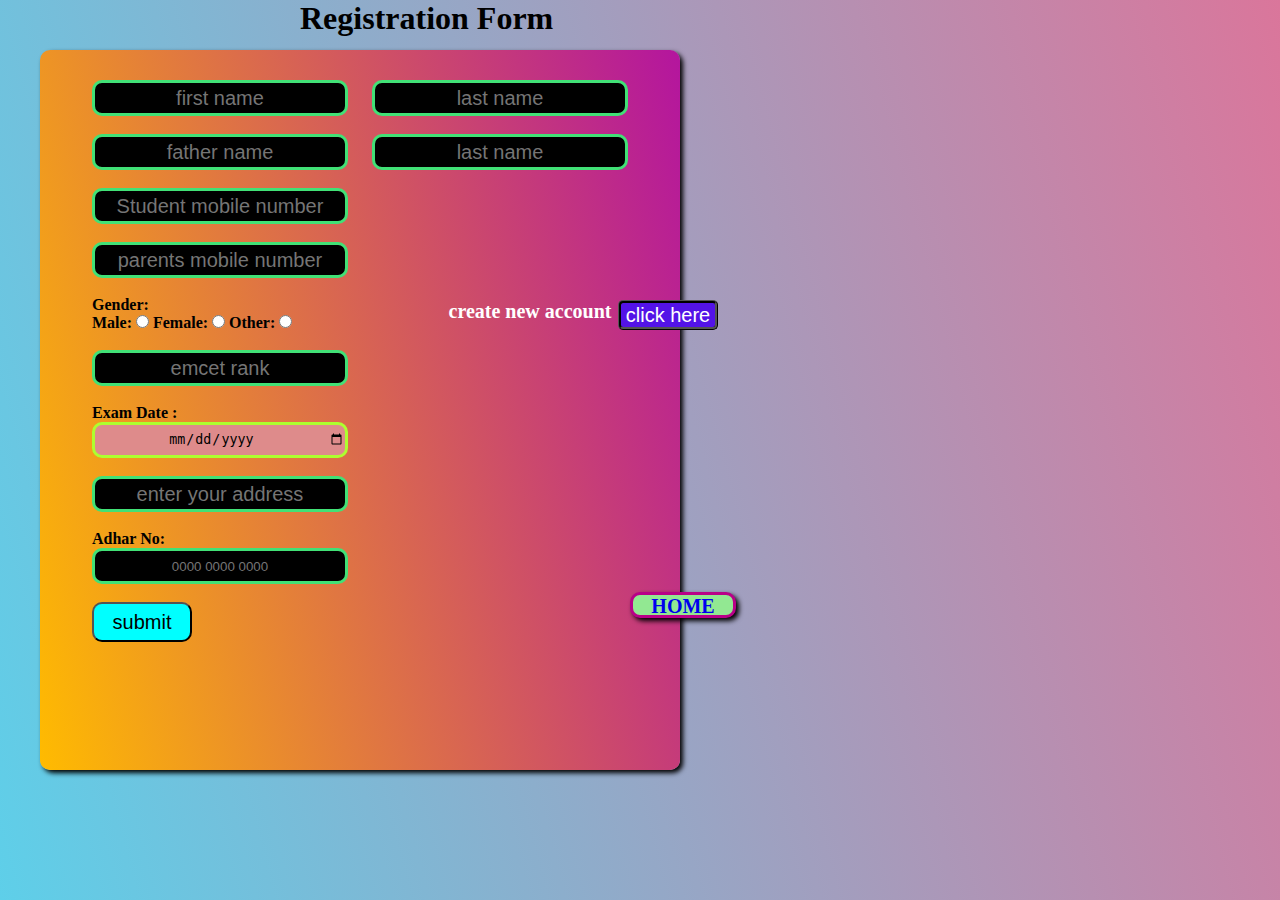
<file: registration.html>
<!DOCTYPE html>
<html lang="en">
<head>
    <meta charset="UTF-8">
    <meta name="viewport" content="width=device-width, initial-scale=1.0">
    <title>registration</title>
    <link rel="stylesheet" href="./registration.css">
</head>
<body  >
   
    <div id="outer" >
      
      
    <h1>Registration Form</h1>
    <div id="container" >
     
        <form   id="form" >
        <input  placeholder="first name" id="a" class="text" >&nbsp;&nbsp;&nbsp;&nbsp;&nbsp;
        <input  placeholder="last name"   class="text"><br><br>
        <input  placeholder="father name" class="text">&nbsp;&nbsp;&nbsp;&nbsp;&nbsp;
        <input  placeholder="last name"   class="text"><br><br>
        <input placeholder="Student mobile number" class="text"><br><br>
        <input  placeholder="parents mobile number" class="text"><br><br>
        Gender:<br>
        Male:
        <input type="radio" value="male" name="a">
            Female:
            <input type="radio" value="female" name="a">
            Other:
            <input type="radio" value="other" name="a">
            <br><br>
            <input  placeholder="emcet rank"class="text"><br><br>
            Exam Date :<BR>
            <input type="date" id="date"><br><br>
            <input  placeholder="enter your address" class="text"><br><br>
            Adhar No:<br>
            <input type="text" placeholder="0000 0000 0000" id="adhar" required minlength="15",required maxlength="15"
            pattern="[0-9]{,4},[0-9]{4,4},[0-9]{4,4}"><br><br>
            <h1 id="account" >create new account</h1>
            <button type="submit" id="sd">submit</button>
            <a href="./index.html"><h1 id="sub1">HOME</h1></a>
            </form>
            <a href="./createaccount.html"><button id="click1"  >click here</button></a>
          
    </div>
    
</div>


</body>
</html>
</file>
<file: dhan.css>
*{
    margin: 0px;
    padding: 0px;
}
#main{
    width: 100%;
    height: 100vh;
    position: relative;   
}
#a{
    width: 100%;
    position: absolute;
    height: 100vh;
    background-image: url(./ASSESTS/clg\ image.jpg);
    background-size: 100%;
      background-repeat: no-repeat;
      box-shadow: 3px 3px 5px black;
}


#b{
    width: 100%;
    height: 100vh;
    position: absolute;
    background-color: black;
    background-size: 100%;
      background-repeat: no-repeat;
      opacity: 0.1; 
      transition: opacity 2s ;
}
#main:hover #b{
    opacity: 0.6;
}

/*header css*/

#header{
    position: absolute;
    width: 100%;
    height: 50vh;
    top: 300px;
  
 
   
}
#h1{
    position: absolute;
    font-size: 35px;
   
    color: #fff;
    left: -300px; 
    transition: left 4s;
}
#main:hover #h1{
    left: 13%;
}


#h2{
    position: absolute;
    font-size: 35px;
   
    color: #fff;
    left: -300px;  
    transition: left 3s;
}
#main:hover #h2{
    left: 29%;
}


#h3{
    position: absolute;
    font-size: 35px;
    color: #fff;
    left: -350px;
  transition: left 2s;
  
}
#main:hover #h3{
    left: 45%;
}

#h4{
    position: absolute;
    font-size: 35px;
    color: #fff;
    left: -350px;
    transition: left 1s ;
   
  
}
#main:hover #h4{
    left:68%;  
}
#png{
    position: absolute;
    top: 10px;
    width: 50vw;   height: 100vw;
    background-image:url(./ASSESTS/college\ logo.png);

    background-repeat: no-repeat;
    background-size: 150px 150px;
}
#code{
    position: absolute;
    left: 150px;
    top: 30px;
    color: #fff;
    font-size: 20px;
    background-color: crimson;
    font-family:sans-serif;
}
#header1{
    width: 100%;
    height: 150vh;
    position: relative;
}
#d1{
    position: absolute;
    top: 130px;
    width: 35vw;
    left: 40PX;
    height: 200px;
    background-color: black;
    font-size: 20PX;
    text-align: center;
    background-color:white;
    padding-top: 90PX;
    box-shadow: 10PX 10PX 0PX RED,-10PX -10PX 0PX greenyellow;
    border-radius: 10PX;
    transition: box-shadow 1s ;
}
#d1:hover {
    box-shadow: -10PX -10PX 0PX blue,10PX 10PX 0PX orange;
}
#d2{
    position: absolute;
    top: 130px;
    width: 40vw;
    left: 105vb;
    height: 200px;
    padding: 50px;
    background-color: black;
    font-size: 20PX;
    text-align: center;
    background-color:white;
    padding-top: 40PX;
    box-shadow: 10PX 10PX 0PX rgb(231, 109, 141),-10PX -10PX 0PX rgb(47, 220, 255);

    border-radius: 10PX;
    transition: box-shadow 1s ;

}
#d2:hover {
    box-shadow: -10PX -10PX 0PX rgb(225, 255, 0),10PX 10PX 0PX rgb(255, 0, 225);
}

#d3{

    position: absolute;
    top: 600px;
    width: 30vw;
    height: 80px;
    left: 30px;
    font-size: 30PX;
    padding-top: 30px;
    text-align: center;
    background-color:#fff;
    box-shadow: 2px 2px 5px black;
    border-radius: 10PX;
    transition: background-color 5s color 5s font-size 5s;

}
#d3:hover{
background-color: crimson;
color: #fff;
font-size: 35px;
}
#d4{

    position: absolute;
    top: 600px;
    width: 30vw;
    height: 80px;
    left: 35%;
    font-size: 30px;
    padding-top: 30px;
    text-align: center;
    background-color:white;
    box-shadow: 2px 2px 5px black;
    border-radius: 10PX;
    transition: background-color 5s color 5s font-size 5s; 

}
#d4:hover{
    background-color: crimson;
    color: #fff;
    font-size: 35px;
    }
    
#d5{

    position: absolute;
    top: 600px;
    width: 30vw;
    height: 80px;
    left: 68%;
    font-size: 30PX;
    padding-top: 30px;
    text-align: center;
    background-color:white;
    box-shadow: 2px 2px 5px black;
    border-radius: 10PX;
    transition: background-color 5s color 5s font-size 5s; 

}
#d5:hover{
    background-color: crimson;
    color: #fff;
    font-size: 35px;
    }
    
#d6{

    position: absolute;
    top: 800px;
    width: 30vw;
    height: 80px;
    left: 68%;
    font-size: 30PX;
    padding-top: 30px;
    text-align: center;
    background-color:white;
    box-shadow: 2px 2px 5px black;
    border-radius: 10PX;
    transition: background-color 5s color 5s font-size 5s; 

}
#d6:hover{
    background-color: crimson;
    color: #fff;
    font-size: 35px;
    }
    
#d7{

    position: absolute;
    top: 800px;
    width: 30vw;
    height: 80px;
    left: 35%;
    font-size: 30PX;
    padding-top: 30px;
    text-align: center;
    background-color:white;
    box-shadow: 2px 2px 5px black;
    border-radius: 10PX;
    transition: background-color 5s color 5s font-size 5s; 

}
#d7:hover{
    background-color: crimson;
    color: #fff;
    font-size: 35px;
    }
    
#d8{

    position: absolute;
    top: 800px;
    width: 30vw;
    height: 80px;
    left: 30px;
    font-size: 30PX;
    padding-top: 30px;
    text-align: center;
    background-color:white;
    box-shadow: 2px 2px 5px black;
    border-radius: 10PX;
    transition: background-color 5s color 5s font-size 5s; 

}
#d8:hover{
    background-color: crimson;
    color: #fff;
    font-size: 35px;
    }
    
#co{
    position: absolute;
    top: 500px;
    left: 40%;
    font-size: 50px;
}
#video{
    position: absolute;
  
    top: 1200px;
    width: 50vw;
    left: 100px;
    height: 200px;
  
}
#map{
    position: absolute;
    bottom: 10px;
    width: 50vw;
    left: 600px;
    height: 200px;
}
#place{
    width: 30vw;
    height: 100px;
    position: absolute;
   top: 1060px;
    left: 100px;
    
}
#pl{
   padding: 30px;
   position: absolute;
  top: -20px;
  left:120px ;
  
}

#under{
    position: absolute;
    top: 50px;
    width: 38%;
    height: 5px;
    left: 140px;
    background-color: rgb(150, 16, 16);
}

#place1{

    width: 40vw;
    height: 100px;
   top: 1800px;
    position: absolute;
    left: 50%;
    
}
#pl1{
   padding: 30px;
   position: absolute;
  top: "";
  width: 50%;
  left:120px ;
   
}
#under1{
    position: absolute;
    top: 70px;
    width: 50%;
    height: 5px;
    left: 150px;
    background-color: rgb(140, 20, 20);
    transition: width 1s;
}
</file>
<file: navbar.css>
*{
    padding: 0px;
    margin: 0px;
}
#listitems
{
        width: 25%;
        height: 50px;
        background-color: white;
       position: absolute;
       right: 0px; 
   border-radius: 10px 0px 0px 10px;
      
}
#container{
    width: 100px;
    height: 40px;
    margin-left: 30px;

}
#course{
    width: 80px;
    height: 30px;
    background-color: white;
    border-radius: 5px;
    list-style-type: none;
    margin-top: 5px;
    font-weight: bolder;
    font-size: 10px;
    color: #000;
    padding-top: 10px;
    text-align: center;
    cursor: pointer; 
    box-shadow: 0px 0px 10px 2px rgb(193, 165, 165);
   
    
}
#list{
    width: 80px;
    height: 180px;
    background-color:pink;
    cursor: pointer; 

    list-style-type: none;
    margin-top: 13px;
    font-weight: bolder;
    font-size: 10px;
    padding-top: 10px;
    text-align: center;
    display: none;
}
#course:hover #list{
    display: block;
}
.ab{
  
    padding-top: 7px;
   font-size: 15px;
   transition: color  ,background-color;
   align-items: center;
  
   
}
.ab:hover{
    background-color: gray;
  
    font-size: 18px;
    color: white;
}
#container2{
    width: 100px;
    height: 40px;
    margin-left: 140px;
    margin-top: -45px;
}
#contact
{
    width: 80px;
    height: 30px;
    background-color: white;
    border-radius: 5px;
    list-style-type: none;
    margin-top: 5px;
    font-weight: bolder;
    font-size: 10px;
    color: #000;
    box-shadow: 0px 0px 10px 2px rgb(193, 165, 165);
    padding-top: 10px;
    text-align: center;
    cursor: pointer; 



}
#list1{
    width: 100px;
    height: 150px;
    background-color:  pink;
   margin-left: -10px;
    list-style-type: none;
    margin-top: 13px;
    font-weight: bolder;
    font-size: 10px;
    padding-top: 10px;
    text-align: center;
    display: none;
    cursor: pointer; 


}
#contact:hover #list1{
    display: block;
}
.ac{
  
    padding-top: 10px;
   font-size: 15px;
   transition: color  ,background-color;
   align-items: center;
   
}
.ac:hover{
    background-color: gray;
  
    font-size: 18px;
    color: black;
}

#container3{
    width: 100px;
    height: 40px;
    margin-left: 240px;
    margin-top: -45px;
}
#login{
    width: 130px;
    height: 30px;
    background-color: white;
    border-radius: 5px;
    list-style-type: none;
    margin-top: 5px;
    font-weight: bolder;
    box-shadow: 0px 0px 10px 2px rgb(193, 165, 165);
    font-size: 10px;
    color: #000;
    padding-top: 10px;
    text-align: center;
    cursor: pointer; 

    
}
</file>
<file: details.css>
*{
    padding: 0px;
    margin: 0px;
}
#header2{
    top: 500px;
    width: 100%;
    height: 50vh;
    background-color: brown;
    position: relative;

}
#hd{
    position: absolute;
    width: 30vw;
    height: 50px;
    left: 40px;
    color:#fff;
    font-size: 30px;
    font-style: var(#fff);
}
    
#hd1{
    position: absolute;
    width: 30vw;
    height: 50px;
    left: 35px;
    top:50px ;
    color:#fff;
    font-size: 35px;
    
}
#hd2{
    position: absolute;
    width: 30vw;
    height: 80px;
    left: 35px;
    top:100px ;
    text-align:left;
    color:#0d0101;
    font-size: 15px;
    font-family: sans-serif; 
    transition: color 1s  ; 
}
#hd2:hover{
    color: #fff;
   
}
#hd3{
    position: absolute;
    width: 30vw;
    height: 50px;
    left: 35px;
    top:250px ;
    color:#fff;
    opacity: 0.5;
    font-size: 15px;
    font-family: sans-serif; 
    transition: opacity 1s;  
}
#hd3:hover{
    opacity: 0.9;
}
/*social media logos*/
#logo{
    position: absolute;
    float: left;
    width: 30vw;
    height: 50px;
    left: 30px;
    top: 200px;
    background-repeat: no-repeat;
    background-size: 20PX 20PX;
    font-size: 20px;
}
#logo1{
    position: absolute;
   
    width: 20vw;
    height: 20vh;
   

}
#logof{
    position: absolute;
    width: 3vw;
    background-image: url(./ASSESTS/facebooklogo.png);
    background-repeat: no-repeat;
 background-size: 100%;
    height: 20vh;
    
}
#logo2{
    position: absolute;
   left: 50px;
    width: 20vw;
    height: 20vh;
    top:5px

}
#logoI{
    position: absolute;
    width: 2vw;
    background-image: url(./ASSESTS/instagram.svg);
    background-repeat: no-repeat;
 background-size: 100%;
    height: 20vh;
    
}

#logo3{
    position: absolute;
   left: 100px;
    width: 20vw;
    height: 20vh;
    top:8px

}#logoT{
    position: absolute;
    width: 2vw;
    background-image: url(./ASSESTS/twitter.png);
    background-repeat: no-repeat;
 background-size: 100%;
    height: 20vh;
    
}
/*contact details of college*/
#phone{
    position: absolute;
    width: 30vw;
    height: 200px;
    top: 10px;
    left: 40%;
    color: #fff;
    
}
#p0{
    position: absolute;
    align-items: center;
    color: #ffff;
    font-size: 15px;
    top: 50px;
}
#p1{
    position: absolute;
    align-items: center;
    color: #fff;
    font-size: 15px;
    top: 80px;
}
#p2{
    position: absolute;
    align-items: center;
    color: #fff;
    font-size: 15px;
    top: 120px;
}



#p3{
    position: absolute;
    align-items: center;
    color: #fff;
    font-size: 15px;
    top: 160px;
}



#p4{
    position: absolute;
    align-items: center;
    color: #fff;
    font-size: 15px;
    top: 120px;
}

#t{
    position: absolute;
    width: 50px;
    height: 50px;
    background-image: url(./ASSESTS/arrow.png);
    background-size: 100%;
box-shadow: 3px 5px 8px black;
background-color: #d3da0c;
top: 300px;
right: 100px;
border-radius: 5px;
transition:  background-color 1s;
}
#t:hover{
    background-color: #fff;
}

@media only  screen and (max-width:600px)
{
    #header2{
        top: 500px;
        width: 100%;
        height: 200vh;
        background-color: brown;
        position: relative;
    
    }
    #hd{
        position: absolute;
        width: 100%;
        height: 50px;
       left: 100px;
        color:#fff;
        font-size: 10px;
        font-style: var(#fff);
    }
        
    #hd1{
        position: absolute;
        width: 90%;
        height: 50px;
        left: 50px;
        top:20px;
        color:#fff;
        font-size: 25px;
        
    }
    #hd2{
        position: absolute;
        width: 80%;
        height: 80px;
        left: 35px;
        top:70px ;
        text-align:left;
        color:#0d0101;
        font-size: 15px;
        font-family: sans-serif; 
        transition: color 1s  ; 
    }
    #hd2:hover{
        color: #fff;
       
    }
    #hd3{
        position: absolute;
        width: 30vw;
        height: 50px;
        left: 35px;
        top:250px ;
        color:#fff;
        opacity: 0.5;
        font-size: 15px;
        font-family: sans-serif; 
        transition: opacity 1s;  
    }
    #hd3:hover{
        opacity: 0.9;
    }
    /*social media logos*/
    #logo{
        position: absolute;
        float: left;
        width: 30vw;
        height: 50px;
        left: 30px;
        top: 200px;
        background-repeat: no-repeat;
      
        font-size: 20px;
    }
    #logo1{
        position: absolute;
       
        width: 50px;
        height: 50px;
       
    
    }
    #logof{
        position: absolute;
        width: 10vw;
        background-image: url(./ASSESTS/facebooklogo.png);
        background-repeat: no-repeat;
     background-size: 100%;
        height: 20vh;
        
    }
    #logo2{
        position: absolute;
       left: 50px;
        width: 20vw;
        height: 20vh;
        top:5px
    
    }
    #logoI{
        position: absolute;
        width: 2vw;
        background-image: url(./ASSESTS/instagram.svg);
        background-repeat: no-repeat;
     background-size: 100%;
        height: 20vh;
        
    }
    
    #logo3{
        position: absolute;
       left: 100px;
        width: 20vw;
        height: 20vh;
        top:8px
    
    }#logoT{
        position: absolute;
        width: 2vw;
        background-image: url(./ASSESTS/twitter.png);
        background-repeat: no-repeat;
     background-size: 100%;
        height: 20vh;
        
    }
    /*contact details of college*/
    #phone{
        position: absolute;
        width: 250px;
        height: 200px;
        top: 400px;
        left: 40%;
        color: #fff;
        
    }
    #p0{
        position: absolute;
        width: 200px;
        align-items: center;
        color: #ffff;
        font-size: 15px;
        top: 50px;
    }
    #p1{
        position: absolute;
        align-items: center;
        color: #fff;
        font-size: 15px;
        top: 100px;
    }
    #p2{
        position: absolute;
        align-items: center;
        color: #fff;
        font-size: 15px;
        top: 150px;
    }
    
    
    
    #p3{
        position: absolute;
        align-items: center;
        color: #fff;
        font-size: 15px;
        top: 200px;
    }
    
    
    
    #p4{
        position: absolute;
        align-items: center;
        color: #fff;
        font-size: 15px;
        top: 120px;
    }
    
    #t{
        position: absolute;
        width: 50px;
        height: 50px;
        background-image: url(./ASSESTS/arrow.png);
        background-size: 100%;
    box-shadow: 3px 5px 8px black;
    background-color: #d3da0c;
    top: 1350px;
    right: 50px;
    border-radius: 5px;
    transition:  background-color 1s;
    }
    #t:hover{
        background-color: #fff;
    }
    
}
</file>
<file: createaccount.css>
*{
    padding: 0px;
    margin: 0px;
   
}

#accountouter{
    position: relative;
    width: 100%;
    height:100vh;
    background-image: linear-gradient(75deg,rgb(210, 133, 17),rgb(143, 40, 19));
    display: flex;
   font-weight: bold;
 
   
   
 
   
}
#form1{
  
    margin-top: 120px;
    color: #000;
    
    margin-left: -350px;
}
.acc{
    
    width: 250px;
    height: 30px;
    top: 50px;
    text-align: center;
    background-color: black;
   margin-left: 25%;
   justify-content: center;
    color: #fff;
    outline: none;
    border: 3px solid rgb(134, 83, 237);
    border-radius: 10px;
}
#sub1{
   
    width: 100px;
    height: 30px;
    background-color: rgb(146, 232, 146);
    border: 3px rgb(185, 0, 136) solid;
    border-radius: 10px;
    margin-top: 30px;
   margin-left: 150px;
   font-weight: bolder;
   box-shadow: 3px 3PX 5PX  black;
}
#create{
 
margin-top: 30px;
    font-size: 40px;
    color: #fff;
   margin-left: 600px;
    
    
}
#account{
    top: 250px;
    right: -40px;
    font-size: 20px;
    color: #fff;
}
#click1{
    position: absolute;
    top: 250px;
    width: 100px;
    height: 30px;
    margin-left: 640px;
    font-size: 20px;
    
    background-color: rgb(83, 19, 231);
border: 3px ridge black;
color:white;
border-radius: 5px;
    
}
#sub2{
    width: 100px;
    height: 40px;
    background-color: rgb(189, 146, 232);
    border: 3px black solid;
    border-radius: 10px;
   margin-left: 10px;
   font-weight: bolder;
   box-shadow: 3px 3PX 5PX  black;
   font-size: 30px;
   color: #000;
   text-align: center;
   

}
#result{
    margin-left: 600px;
}
#h{
    width: 80px;
    height: 30px;
    background-color: antiquewhite;
    border-radius: 10px;
    margin-left: 20px;
  margin-top: 20px;
  text-align: center;
 font: 1.3em sans-serif;
 padding-top: 10px;
    box-shadow: 0px 0px 10px 4px black;
  }
</file>
<file: cse.css>
*{
    margin:0px;
    padding: 0px;
   
    
}
#container{
                width: 100%;
                height: 300vh;
                background-color: antiquewhite;
                position: relative;
        }
    
        #a{
          
            width: 100%;
            height: 300px;
            position: absolute;
          /* background-color: antiquewhite;*/
            background-image:url(./ASSESTS/./CSE_LOGO-removebg.png) ; 
            background-size: 400px; 
            background-repeat: no-repeat; 
            background-position: center;
            box-shadow: 2px 3px 3px;
            border-radius: 10px ;
        }
        #h1{
            text-align: center;
        }
        #home{
            width:5vw;
            height: 5vh;
            position: absolute;
            background-color:#fff;
            color:#000;
            font-size: 10px;
           left: 20px;
            top: 30px;
            padding-left: 3px;
            padding-top: 2px;
            text-align: center;
            box-shadow:2px 2px 5px black ;
            border-radius: 15px;
            transition: background-color 2s color 2s;
        }
        #home:hover{
            background-color:tomato;
            color: #fff;
        }
        #hm{
            margin-top: 5px;
        }
        #OurVision{
            width: 45%;
            height: 20vh;
            position: absolute;
            top: 340px;
            left: 120px;
            background-color: #fff; 
            box-shadow: 2px 2px 3px #000; 
            border-radius: 15px 60px 60px 15px; 
        }
        #ov{
            margin-left:30px;
            margin-top: 20px;
            color:brown;
        }
        #op{
            margin-top: 10px;
            margin-left: 60px;
            font-size: 18px;
        }
        #ourmission
        {
            width:75% ;
            height: 40vh;
            position: absolute;
            background-color: #fff;
            box-shadow: 2px 2px 5px #000;
            top: 580px;
            left: 320px;
            box-shadow: 2px 2px 5px #000; 
            border-radius: 90px 15px 15px 90px;    
        }
        #om{
            margin-left: 60px;
            margin-top: 10px;
        }
        #om1{
            margin-left: 20px;
            margin-top: 10px;
            font-family:'Times New Roman', Times, serif;
            font-size: 17px;
        }
        #department{
            width: 100%;
            height: 60vh;
            position: absolute;
            top: 1000px;
            background-color:antiquewhite;
           
           box-shadow: 2px 2px 5px white,-2px -2px 5px white;

        }
        #dpt{
            text-align: center;
            margin-top: 40px;
        }
        #dpt1{
            text-align: center;
            margin-top: 60px;
            color: rgb(9, 221, 79);
            font-family: sans-serif;
            
        }
        #dpt2{
            margin-top: 70px;
            margin-left: 160px;
            color: #0d4a9b;
            font-size:60px;
          
        }
        #dpt3{
            margin-left: 100px;
            font-size: 35px;
            color: brown;
        }
       
        #depart{
           width: 500px;
           height: 50px;
           position: absolute;
           top: 270px;
           margin-left: 650px;
         
        }#dpt4{
            margin-top: -25px;
            margin-left: 120px;
            color: #0d4a9b;
            font-size:60px;
          
        }
        #dpt5{
            margin-left: 100px;
            color: brown;
            margin-left: 90px;
            font-size: 30px;
        }
         
        #depart1{
            width: 500px;
            height: 50px;
            position: absolute;
            top: 270px;
            margin-left: 650px;
          
         }#dpt6{
             margin-top: -25px;
             margin-left: 620px;
             color: #0d4a9b;
             font-size:60px;
           
         }
         #dpt7{
             margin-left: 600px;
             color: brown;
             font-size: 35px;
         }
        
         #img{
            width: 100%;
            height: 80vh;
            position: absolute;
            top: 1450px;
            background-color:antiquewhite;
           box-shadow: 2px 2px 5px white,-2px -2px 5px white;
         }
         #img1{
            margin-top: 60px;
            width: 80%;
            height: 300px;
            align-items: center;
            margin-left: 120px;
            border-radius: 30px;
            box-shadow: 10px 10px 0px rgb(14, 124, 203),-10px -10px 0px rgb(14, 124, 203);
         }
         #place{
            text-align: center;
            margin-top: 50px;
            font-size: 50px;
            color: brown;
         }
         #header2{
            top: 2000px;
            width: 100%;
            height: 50vh;
            background-color: brown;
            box-shadow: 2px 2px 5px white,-2px -2px 5px white;
            position: relative;
        
        }
        #hd{
            position: absolute;
            width: 30%;
            height: 50px;
            left: 40px;
            color:#fff;
            font-size: 30px;
            font-style: var(#fff);
        }
            
        #hd1{
            position: absolute;
            width: 30%;
            height: 50px;
            left: 35px;
            top:50px ;
            color:#fff;
            font-size: 35px;
            
        }
        #hd2{
            position: absolute;
            width: 30%;
            height: 80px;
            left: 35px;
            top:100px ;
            text-align:left;
            color:#0d0101;
            font-size: 15px;
            font-family: sans-serif; 
            transition: color 1s  ; 
        }
        #hd2:hover{
            color: #fff;
           
        }
        #hd3{
            position: absolute;
            width: 30%;
            height: 50px;
            left: 35px;
            top:250px ;
            color:#fff;
            opacity: 0.5;
            font-size: 15px;
            font-family: sans-serif; 
            transition: opacity 1s;  
        }
        #hd3:hover{
            opacity: 0.9;
        }
        /*social media logos*/
        #logo{
            position: absolute;
            float: left;
            width: 30vw;
            height: 50px;
            left: 30px;
            top: 200px;
            background-repeat: no-repeat;
            background-size: 20PX 20PX;
            font-size: 20px;
        }
        #logo1{
            position: absolute;
           
            width: 20vw;
            height: 20vh;
           
        
        }
        #logof{
            position: absolute;
            width: 3vw;
            background-image: url(./ASSESTS/facebooklogo.png);
            background-repeat: no-repeat;
         background-size: 100%;
            height: 20vh;
            
        }
        #logo2{
            position: absolute;
           left: 50px;
            width: 20%;
            height: 20vh;
            top:5px
        
        }
        #logoI{
            position: absolute;
            width: 2vw;
            background-image: url(./ASSESTS/instagram.svg);
            background-repeat: no-repeat;
         background-size: 100%;
            height: 20vh;
            
        }
        
        #logo3{
            position: absolute;
           left: 100px;
            width: 20%;
            height: 20vh;
            top:8px
        
        }#logoT{
            position: absolute;
            width: 2vw;
            background-image: url(./ASSESTS/twitter.png);
            background-repeat: no-repeat;
         background-size: 100%;
            height: 20vh;
            
        }
        /*contact details of college*/
        #phone{
            position: absolute;
            width: 30%;
            height: 200px;
            top: 10px;
            left: 40%;
            color: #fff;
            
        }
        #p0{
            position: absolute;
            align-items: center;
            color: #ffff;
            font-size: 15px;
            top: 50px;
        }
        #p1{
            position: absolute;
            align-items: center;
            color: #fff;
            font-size: 15px;
            top: 80px;
        }
        #p2{
            position: absolute;
            align-items: center;
            color: #fff;
            font-size: 15px;
            top: 120px;
        }
        
        
        
        #p3{
            position: absolute;
            align-items: center;
            color: #fff;
            font-size: 15px;
            top: 160px;
        }
        
        
        
        #p4{
            position: absolute;
            align-items: center;
            color: #fff;
            font-size: 15px;
            top: 120px;
        }
        
        #t{
            position: absolute;
            width: 50px;
            height: 50px;
            background-image: url(./ASSESTS/arrow.png);
            background-size: 100%;
        box-shadow: 3px 5px 8px black;
        background-color: #d3da0c;
        top: 300px;
        right: 100px;
        border-radius: 5px;
        transition:  background-color 1s;
        }
        #t:hover{
            background-color: #fff;
        }
</file>
<file: ECE.css>
*{
    margin:0px;
    padding: 0px;
   
    
}
#container{
                width: 100%;
                height: 300vh;
                background-color: antiquewhite;
                position: relative;
        }
    
        #a{
          
            width: 100%;
            height: 300px;
            position: absolute;
          /* background-color: antiquewhite;*/
            background-image:url(./ASSESTS/ece_logo\ png.png) ;  
            background-repeat: no-repeat; 
            background-position: center;
            box-shadow: 2px 3px 3px;
            border-radius: 10px ;
        }
        #h1{
            text-align: center;
        }
        #home{
            width:5vw;
            height: 5vh;
            position: absolute;
            background-color:#fff;
            color:#000;
            font-size: 10px;
           left: 20px;
            top: 30px;
            padding-left: 3px;
            padding-top: 2px;
            text-align: center;
            box-shadow:2px 2px 5px black ;
            border-radius: 15px;
            transition: background-color 2s color 2s;
        }
        #home:hover{
            background-color:tomato;
            color: #fff;
        }
        #hm{
            margin-top: 5px;
        }
        #OurVision{
            width: 45%;
            height: 20vh;
            position: absolute;
            top: 340px;
            left: 120px;
            background-color: #fff; 
            box-shadow: 2px 2px 3px #000; 
            border-radius: 15px 60px 60px 15px; 
        }
        #ov{
            margin-left:30px;
            margin-top: 20px;
            color:brown;
        }
        #op{
            margin-top: 10px;
            margin-left: 60px;
            font-size: 18px;
        }
        #ourmission
        {
            width:75% ;
            height: 40vh;
            position: absolute;
            background-color: #fff;
            box-shadow: 2px 2px 5px #000;
            top: 580px;
            left: 320px;
            box-shadow: 2px 2px 5px #000; 
            border-radius: 90px 15px 15px 90px;    
        }
        #om{
            margin-left: 60px;
            margin-top: 10px;
        }
        #om1{
            margin-left: 20px;
            margin-top: 10px;
            font-family:'Times New Roman', Times, serif;
            font-size: 17px;
        }
        #department{
            width: 100%;
            height: 60vh;
            position: absolute;
            top: 1000px;
            background-color:antiquewhite;
           
           box-shadow: 2px 2px 5px white,-2px -2px 5px white;

        }
        #dpt{
            text-align: center;
            margin-top: 40px;
        }
        #dpt1{
            text-align: center;
            margin-top: 60px;
            color: rgb(9, 221, 79);
            font-family: sans-serif;
            
        }
        #dpt2{
            margin-top: 70px;
            margin-left: 160px;
            color: #0d4a9b;
            font-size:60px;
          
        }
        #dpt3{
            margin-left: 100px;
            font-size: 35px;
            color: brown;
        }
       
        #depart{
           width: 500px;
           height: 50px;
           position: absolute;
           top: 270px;
           margin-left: 650px;
         
        }#dpt4{
            margin-top: -25px;
            margin-left: 120px;
            color: #0d4a9b;
            font-size:60px;
          
        }
        #dpt5{
            margin-left: 100px;
            color: brown;
            margin-left: 90px;
            font-size: 30px;
        }
         
        #depart1{
            width: 500px;
            height: 50px;
            position: absolute;
            top: 270px;
            margin-left: 650px;
          
         }#dpt6{
             margin-top: -25px;
             margin-left: 620px;
             color: #0d4a9b;
             font-size:60px;
           
         }
         #dpt7{
             margin-left: 600px;
             color: brown;
             font-size: 35px;
         }
        
         #img{
            width: 100%;
            height: 80vh;
            position: absolute;
            top: 1450px;
            background-color:antiquewhite;
           box-shadow: 2px 2px 5px white,-2px -2px 5px white;
         }
         #img1{
            margin-top: 60px;
            width: 80%;
            height: 300px;
            align-items: center;
            margin-left: 120px;
            border-radius: 30px;
            box-shadow: 10px 10px 0px rgb(14, 124, 203),-10px -10px 0px rgb(14, 124, 203);
         }
         #place{
            text-align: center;
            margin-top: 50px;
            font-size: 50px;
            color: brown;
         }
         #header2{
            top: 2000px;
            width: 100%;
            height: 50vh;
            background-color: brown;
            box-shadow: 2px 2px 5px white,-2px -2px 5px white;
            position: relative;
        
        }
        #hd{
            position: absolute;
            width: 30%;
            height: 50px;
            left: 40px;
            color:#fff;
            font-size: 30px;
            font-style: var(#fff);
        }
            
        #hd1{
            position: absolute;
            width: 30%;
            height: 50px;
            left: 35px;
            top:50px ;
            color:#fff;
            font-size: 35px;
            
        }
        #hd2{
            position: absolute;
            width: 30%;
            height: 80px;
            left: 35px;
            top:100px ;
            text-align:left;
            color:#0d0101;
            font-size: 15px;
            font-family: sans-serif; 
            transition: color 1s  ; 
        }
        #hd2:hover{
            color: #fff;
           
        }
        #hd3{
            position: absolute;
            width: 30%;
            height: 50px;
            left: 35px;
            top:250px ;
            color:#fff;
            opacity: 0.5;
            font-size: 15px;
            font-family: sans-serif; 
            transition: opacity 1s;  
        }
        #hd3:hover{
            opacity: 0.9;
        }
        /*social media logos*/
        #logo{
            position: absolute;
            float: left;
            width: 30vw;
            height: 50px;
            left: 30px;
            top: 200px;
            background-repeat: no-repeat;
            background-size: 20PX 20PX;
            font-size: 20px;
        }
        #logo1{
            position: absolute;
           
            width: 20vw;
            height: 20vh;
           
        
        }
        #logof{
            position: absolute;
            width: 3vw;
            background-image: url(./ASSESTS/facebooklogo.png);
            background-repeat: no-repeat;
         background-size: 100%;
            height: 20vh;
            
        }
        #logo2{
            position: absolute;
           left: 50px;
            width: 20%;
            height: 20vh;
            top:5px
        
        }
        #logoI{
            position: absolute;
            width: 2vw;
            background-image: url(./ASSESTS/instagram.svg);
            background-repeat: no-repeat;
         background-size: 100%;
            height: 20vh;
            
        }
        
        #logo3{
            position: absolute;
           left: 100px;
            width: 20%;
            height: 20vh;
            top:8px
        
        }#logoT{
            position: absolute;
            width: 2vw;
            background-image: url(./ASSESTS/twitter.png);
            background-repeat: no-repeat;
         background-size: 100%;
            height: 20vh;
            
        }
        /*contact details of college*/
        #phone{
            position: absolute;
            width: 30%;
            height: 200px;
            top: 10px;
            left: 40%;
            color: #fff;
            
        }
        #p0{
            position: absolute;
            align-items: center;
            color: #ffff;
            font-size: 15px;
            top: 50px;
        }
        #p1{
            position: absolute;
            align-items: center;
            color: #fff;
            font-size: 15px;
            top: 80px;
        }
        #p2{
            position: absolute;
            align-items: center;
            color: #fff;
            font-size: 15px;
            top: 120px;
        }
        
        
        
        #p3{
            position: absolute;
            align-items: center;
            color: #fff;
            font-size: 15px;
            top: 160px;
        }
        
        
        
        #p4{
            position: absolute;
            align-items: center;
            color: #fff;
            font-size: 15px;
            top: 120px;
        }
        
        #t{
            position: absolute;
            width: 50px;
            height: 50px;
            background-image: url(./ASSESTS/arrow.png);
            background-size: 100%;
        box-shadow: 3px 5px 8px black;
        background-color: #d3da0c;
        top: 300px;
        right: 100px;
        border-radius: 5px;
        transition:  background-color 1s;
        }
        #t:hover{
            background-color: #fff;
        }
</file>
<file: eee.css>
*{
    margin:0px;
    padding: 0px;
   
    
}
#container{
                width: 100%;
                height: 300vh;
                background-color: antiquewhite;
                position: relative;
        }
    
        #a{
          
            width: 100%;
            height: 300px;
            position: absolute;
          /* background-color: antiquewhite;*/
            background-image:url(./ASSESTS/./eeelogo.png) ;  
            background-size: 400px;
            background-repeat: no-repeat; 
            background-position: center;
            box-shadow: 2px 3px 3px;
            border-radius: 10px ;
        }
        #h1{
            text-align: center;
        }
        #home{
            width:5vw;
            height: 5vh;
            position: absolute;
            background-color:#fff;
            color:#000;
            font-size: 10px;
           left: 20px;
            top: 30px;
            padding-left: 3px;
            padding-top: 2px;
            text-align: center;
            box-shadow:2px 2px 5px black ;
            border-radius: 15px;
            transition: background-color 2s color 2s;
        }
        #home:hover{
            background-color:tomato;
            color: #fff;
        }
        #hm{
            margin-top: 5px;
        }
        #OurVision{
            width: 45%;
            height: 20vh;
            position: absolute;
            top: 340px;
            left: 120px;
            background-color: #fff; 
            box-shadow: 2px 2px 3px #000; 
            border-radius: 15px 60px 60px 15px; 
        }
        #ov{
            margin-left:30px;
            margin-top: 20px;
            color:brown;
        }
        #op{
            margin-top: 10px;
            margin-left: 60px;
            font-size: 18px;
        }
        #ourmission
        {
            width:75% ;
            height: 40vh;
            position: absolute;
            background-color: #fff;
            box-shadow: 2px 2px 5px #000;
            top: 580px;
            left: 320px;
            box-shadow: 2px 2px 5px #000; 
            border-radius: 90px 15px 15px 90px;    
        }
        #om{
            margin-left: 60px;
            margin-top: 10px;
        }
        #om1{
            margin-left: 20px;
            margin-top: 10px;
            font-family:'Times New Roman', Times, serif;
            font-size: 17px;
        }
        #department{
            width: 100%;
            height: 60vh;
            position: absolute;
            top: 1000px;
            background-color:antiquewhite;
           
           box-shadow: 2px 2px 5px white,-2px -2px 5px white;

        }
        #dpt{
            text-align: center;
            margin-top: 40px;
        }
        #dpt1{
            text-align: center;
            margin-top: 60px;
            color: rgb(9, 221, 79);
            font-family: sans-serif;
            
        }
        #dpt2{
            margin-top: 70px;
            margin-left: 160px;
            color: #0d4a9b;
            font-size:60px;
          
        }
        #dpt3{
            margin-left: 100px;
            font-size: 35px;
            color: brown;
        }
       
        #depart{
           width: 500px;
           height: 50px;
           position: absolute;
           top: 270px;
           margin-left: 650px;
         
        }#dpt4{
            margin-top: -25px;
            margin-left: 120px;
            color: #0d4a9b;
            font-size:60px;
          
        }
        #dpt5{
            margin-left: 100px;
            color: brown;
            margin-left: 90px;
            font-size: 30px;
        }
         
        #depart1{
            width: 500px;
            height: 50px;
            position: absolute;
            top: 270px;
            margin-left: 650px;
          
         }#dpt6{
             margin-top: -25px;
             margin-left: 620px;
             color: #0d4a9b;
             font-size:60px;
           
         }
         #dpt7{
             margin-left: 600px;
             color: brown;
             font-size: 35px;
         }
        
         #img{
            width: 100%;
            height: 80vh;
            position: absolute;
            top: 1450px;
            background-color:antiquewhite;
           box-shadow: 2px 2px 5px white,-2px -2px 5px white;
         }
         #img1{
            margin-top: 60px;
            width: 80%;
            height: 300px;
            align-items: center;
            margin-left: 120px;
            border-radius: 30px;
            box-shadow: 10px 10px 0px rgb(14, 124, 203),-10px -10px 0px rgb(14, 124, 203);
         }
         #place{
            text-align: center;
            margin-top: 50px;
            font-size: 50px;
            color: brown;
         }
         #header2{
            top: 2000px;
            width: 100%;
            height: 50vh;
            background-color: brown;
            box-shadow: 2px 2px 5px white,-2px -2px 5px white;
            position: relative;
        
        }
        #hd{
            position: absolute;
            width: 30%;
            height: 50px;
            left: 40px;
            color:#fff;
            font-size: 30px;
            font-style: var(#fff);
        }
            
        #hd1{
            position: absolute;
            width: 30%;
            height: 50px;
            left: 35px;
            top:50px ;
            color:#fff;
            font-size: 35px;
            
        }
        #hd2{
            position: absolute;
            width: 30%;
            height: 80px;
            left: 35px;
            top:100px ;
            text-align:left;
            color:#0d0101;
            font-size: 15px;
            font-family: sans-serif; 
            transition: color 1s  ; 
        }
        #hd2:hover{
            color: #fff;
           
        }
        #hd3{
            position: absolute;
            width: 30%;
            height: 50px;
            left: 35px;
            top:250px ;
            color:#fff;
            opacity: 0.5;
            font-size: 15px;
            font-family: sans-serif; 
            transition: opacity 1s;  
        }
        #hd3:hover{
            opacity: 0.9;
        }
        /*social media logos*/
        #logo{
            position: absolute;
            float: left;
            width: 30vw;
            height: 50px;
            left: 30px;
            top: 200px;
            background-repeat: no-repeat;
            background-size: 20PX 20PX;
            font-size: 20px;
        }
        #logo1{
            position: absolute;
           
            width: 20vw;
            height: 20vh;
           
        
        }
        #logof{
            position: absolute;
            width: 3vw;
            background-image: url(./ASSESTS/facebooklogo.png);
            background-repeat: no-repeat;
         background-size: 100%;
            height: 20vh;
            
        }
        #logo2{
            position: absolute;
           left: 50px;
            width: 20%;
            height: 20vh;
            top:5px
        
        }
        #logoI{
            position: absolute;
            width: 2vw;
            background-image: url(./ASSESTS/instagram.svg);
            background-repeat: no-repeat;
         background-size: 100%;
            height: 20vh;
            
        }
        
        #logo3{
            position: absolute;
           left: 100px;
            width: 20%;
            height: 20vh;
            top:8px
        
        }#logoT{
            position: absolute;
            width: 2vw;
            background-image: url(./ASSESTS/twitter.png);
            background-repeat: no-repeat;
         background-size: 100%;
            height: 20vh;
            
        }
        /*contact details of college*/
        #phone{
            position: absolute;
            width: 30%;
            height: 200px;
            top: 10px;
            left: 40%;
            color: #fff;
            
        }
        #p0{
            position: absolute;
            align-items: center;
            color: #ffff;
            font-size: 15px;
            top: 50px;
        }
        #p1{
            position: absolute;
            align-items: center;
            color: #fff;
            font-size: 15px;
            top: 80px;
        }
        #p2{
            position: absolute;
            align-items: center;
            color: #fff;
            font-size: 15px;
            top: 120px;
        }
        
        
        
        #p3{
            position: absolute;
            align-items: center;
            color: #fff;
            font-size: 15px;
            top: 160px;
        }
        
        
        
        #p4{
            position: absolute;
            align-items: center;
            color: #fff;
            font-size: 15px;
            top: 120px;
        }
        
        #t{
            position: absolute;
            width: 50px;
            height: 50px;
            background-image: url(./ASSESTS/arrow.png);
            background-size: 100%;
        box-shadow: 3px 5px 8px black;
        background-color: #d3da0c;
        top: 300px;
        right: 100px;
        border-radius: 5px;
        transition:  background-color 1s;
        }
        #t:hover{
            background-color: #fff;
        }
</file>
<file: forgetpassword.css>
*{
    padding: 0px;
    margin: 0px;

}
#outer{
    width: 100%;
    height: 100vh;
    background-image: linear-gradient(75deg,rgb(231, 101, 122),rgba(255, 166, 0, 0.619));
    
}
#inner{
    position: relative;
    width: 40%;
    height: 50vh;
  left: 30%;
  top: 100px;
    background-image: linear-gradient(75deg,royalblue,rgb(191, 31, 164));
    
    border-radius: 10px;
    
    
    box-shadow: 0px 0px 10px 4px rgb(22, 0, 0);
   
   

}
.a{
   
   
    width: 300px;
   margin-top: 50px;
    height: 30px;
   margin-left: 150px;
 text-align: center;
 border: 3px solid rgb(76, 227, 189);
    border-radius: 10px;
    font-size: 20px;
    font-family: sans-serif;
    box-shadow: 0px 0px 10px 2px rgb(22, 0, 0);
    outline: none;
    background-color: black;
    color: #fff;

}
button{
    width: 80px;
    height: 40px;
    margin-left: 250px;
    border: 5px solid rgb(10, 1, 7);
    border-radius: 10px;
    font-size: 20px;
    font-family: sans-serif;
    box-shadow: 0px 0px 7px 4px black;
    background-color:red;
    color: #fff;
}
#h{
    position: absolute;
    width: 80px;
    height: 30px;
top: 1git 0px;
    background-color: antiquewhite;
    border-radius: 10px;
    margin-left: 20px;

  text-align: center;
 font: 1.3em sans-serif;
 
    box-shadow: 0px 0px 10px 4px black;
  }
</file>
<file: IT.css>
*{
    margin:0px;
    padding: 0px;
   
    
}
#container{
                width: 100%;
                height: 300vh;
                background-color: antiquewhite;
                position: relative;
        }
    
        #a{
          
            width: 100%;
            height: 300px;
            position: absolute;
          /* background-color: antiquewhite;*/
            background-image:url(./ASSESTS/./itlogo.png) ;  
            background-size: 500px;
            background-repeat: no-repeat; 
            background-position: center;
            box-shadow: 2px 3px 3px;
            border-radius: 10px ;
        }
        #h1{
            text-align: center;
        }
        #home{
            width:5vw;
            height: 5vh;
            position: absolute;
            background-color:#fff;
            color:#000;
            font-size: 10px;
           left: 20px;
            top: 30px;
            padding-left: 3px;
            padding-top: 2px;
            text-align: center;
            box-shadow:2px 2px 5px black ;
            border-radius: 15px;
            transition: background-color 2s color 2s;
        }
        #home:hover{
            background-color:tomato;
            color: #fff;
        }
        #hm{
            margin-top: 5px;
        }
        #OurVision{
            width: 45%;
            height: 20vh;
            position: absolute;
            top: 340px;
            left: 120px;
            background-color: #fff; 
            box-shadow: 2px 2px 3px #000; 
            border-radius: 15px 60px 60px 15px; 
        }
        #ov{
            margin-left:30px;
            margin-top: 20px;
            color:brown;
        }
        #op{
            margin-top: 10px;
            margin-left: 60px;
            font-size: 18px;
        }
        #ourmission
        {
            width:75% ;
            height: 40vh;
            position: absolute;
            background-color: #fff;
            box-shadow: 2px 2px 5px #000;
            top: 580px;
            left: 320px;
            box-shadow: 2px 2px 5px #000; 
            border-radius: 90px 15px 15px 90px;    
        }
        #om{
            margin-left: 60px;
            margin-top: 10px;
        }
        #om1{
            margin-left: 20px;
            margin-top: 10px;
            font-family:'Times New Roman', Times, serif;
            font-size: 17px;
        }
        #department{
            width: 100%;
            height: 60vh;
            position: absolute;
            top: 1000px;
            background-color:antiquewhite;
           
           box-shadow: 2px 2px 5px white,-2px -2px 5px white;

        }
        #dpt{
            text-align: center;
            margin-top: 40px;
        }
        #dpt1{
            text-align: center;
            margin-top: 60px;
            color: rgb(9, 221, 79);
            font-family: sans-serif;
            
        }
        #dpt2{
            margin-top: 70px;
            margin-left: 160px;
            color: #0d4a9b;
            font-size:60px;
          
        }
        #dpt3{
            margin-left: 100px;
            font-size: 35px;
            color: brown;
        }
       
        #depart{
           width: 500px;
           height: 50px;
           position: absolute;
           top: 270px;
           margin-left: 650px;
         
        }#dpt4{
            margin-top: -25px;
            margin-left: 120px;
            color: #0d4a9b;
            font-size:60px;
          
        }
        #dpt5{
            margin-left: 100px;
            color: brown;
            margin-left: 90px;
            font-size: 30px;
        }
         
        #depart1{
            width: 500px;
            height: 50px;
            position: absolute;
            top: 270px;
            margin-left: 650px;
          
         }#dpt6{
             margin-top: -25px;
             margin-left: 620px;
             color: #0d4a9b;
             font-size:60px;
           
         }
         #dpt7{
             margin-left: 600px;
             color: brown;
             font-size: 35px;
         }
        
         #img{
            width: 100%;
            height: 80vh;
            position: absolute;
            top: 1450px;
            background-color:antiquewhite;
           box-shadow: 2px 2px 5px white,-2px -2px 5px white;
         }
         #img1{
            margin-top: 60px;
            width: 80%;
            height: 300px;
            align-items: center;
            margin-left: 120px;
            border-radius: 30px;
            box-shadow: 10px 10px 0px rgb(14, 124, 203),-10px -10px 0px rgb(14, 124, 203);
         }
         #place{
            text-align: center;
            margin-top: 50px;
            font-size: 50px;
            color: brown;
         }
         #header2{
            top: 2000px;
            width: 100%;
            height: 50vh;
            background-color: brown;
            box-shadow: 2px 2px 5px white,-2px -2px 5px white;
            position: relative;
        
        }
        #hd{
            position: absolute;
            width: 30%;
            height: 50px;
            left: 40px;
            color:#fff;
            font-size: 30px;
            font-style: var(#fff);
        }
            
        #hd1{
            position: absolute;
            width: 30%;
            height: 50px;
            left: 35px;
            top:50px ;
            color:#fff;
            font-size: 35px;
            
        }
        #hd2{
            position: absolute;
            width: 30%;
            height: 80px;
            left: 35px;
            top:100px ;
            text-align:left;
            color:#0d0101;
            font-size: 15px;
            font-family: sans-serif; 
            transition: color 1s  ; 
        }
        #hd2:hover{
            color: #fff;
           
        }
        #hd3{
            position: absolute;
            width: 30%;
            height: 50px;
            left: 35px;
            top:250px ;
            color:#fff;
            opacity: 0.5;
            font-size: 15px;
            font-family: sans-serif; 
            transition: opacity 1s;  
        }
        #hd3:hover{
            opacity: 0.9;
        }
        /*social media logos*/
        #logo{
            position: absolute;
            float: left;
            width: 30vw;
            height: 50px;
            left: 30px;
            top: 200px;
            background-repeat: no-repeat;
            background-size: 20PX 20PX;
            font-size: 20px;
        }
        #logo1{
            position: absolute;
           
            width: 20vw;
            height: 20vh;
           
        
        }
        #logof{
            position: absolute;
            width: 3vw;
            background-image: url(./ASSESTS/facebooklogo.png);
            background-repeat: no-repeat;
         background-size: 100%;
            height: 20vh;
            
        }
        #logo2{
            position: absolute;
           left: 50px;
            width: 20%;
            height: 20vh;
            top:5px
        
        }
        #logoI{
            position: absolute;
            width: 2vw;
            background-image: url(./ASSESTS/instagram.svg);
            background-repeat: no-repeat;
         background-size: 100%;
            height: 20vh;
            
        }
        
        #logo3{
            position: absolute;
           left: 100px;
            width: 20%;
            height: 20vh;
            top:8px
        
        }#logoT{
            position: absolute;
            width: 2vw;
            background-image: url(./ASSESTS/twitter.png);
            background-repeat: no-repeat;
         background-size: 100%;
            height: 20vh;
            
        }
        /*contact details of college*/
        #phone{
            position: absolute;
            width: 30%;
            height: 200px;
            top: 10px;
            left: 40%;
            color: #fff;
            
        }
        #p0{
            position: absolute;
            align-items: center;
            color: #ffff;
            font-size: 15px;
            top: 50px;
        }
        #p1{
            position: absolute;
            align-items: center;
            color: #fff;
            font-size: 15px;
            top: 80px;
        }
        #p2{
            position: absolute;
            align-items: center;
            color: #fff;
            font-size: 15px;
            top: 120px;
        }
        
        
        
        #p3{
            position: absolute;
            align-items: center;
            color: #fff;
            font-size: 15px;
            top: 160px;
        }
        
        
        
        #p4{
            position: absolute;
            align-items: center;
            color: #fff;
            font-size: 15px;
            top: 120px;
        }
        
        #t{
            position: absolute;
            width: 50px;
            height: 50px;
            background-image: url(./ASSESTS/arrow.png);
            background-size: 100%;
        box-shadow: 3px 5px 8px black;
        background-color: #d3da0c;
        top: 300px;
        right: 100px;
        border-radius: 5px;
        transition:  background-color 1s;
        }
        #t:hover{
            background-color: #fff;
        }
</file>
<file: login.css>
*{
    padding: 0px;
    margin: 0px;
}
#outter
{
        width: 100%;
        height: 100vh;
       background-image: linear-gradient(75deg,tomato,rgb(182, 17, 107));
       background-position: 100%;
       position: relative;
}
#inner{
    position: absolute;
    top: 70px;
    left: 150px;
    width: 80%;
    height: 80vh;
   background-image: linear-gradient(75deg,rgb(234, 25, 182),rgb(42, 42, 182));
   background-position: 100%;
   border-radius: 10px;
   box-shadow: 3px 3px 3px black;
}
#login{
    position: absolute;
    top: 70px;
    left: 290px;
    width: 50%;
    height: 60vh;
background-color: #000;  
 background-position: 100%;
   border-radius: 10px;
   box-shadow: 3px 3px 4px black;
}
#heading{
    color: white;
  text-align: center;
  margin-top: 40px;
}
#email{
  width: 300px;
  height: 40px;
  margin-left: 155px;
  margin-top: 28px;
  font-size: 20px;
  text-align: center;
 box-shadow: 10px;
 border-radius: 100px;
 outline: none;
  border: 5px solid royalblue;
  background-color: #000;
  color: #fff;

}

#pswd{
  width: 300px;
  height: 40px;
  margin-left: 155px;
  margin-top: 28px;
  font-size: 20px;
  text-align: center;
 box-shadow: 10px;
 border-radius: 100px;
background-color: #000;
outline: none;
  border: 5px solid royalblue;
  color:#fff;

}


#submit{
 
    width: 120px;
    height: 50px;
    margin-left: 240px;
    margin-top: 28px;
    font-size: 20px;
    text-align: center;
   box-shadow: 10px;
   border-radius: 100px;
   outline: none;
    border: 5px solid royalblue;
    background-color: #000;
    color: #fff;
    cursor: pointer;
  
  }
  #submit:hover{
    color:black;
    background-color: greenyellow;
    border:  5px solid rgb(217, 16, 180);

  }
  #result{
    font-size: 20px;
    color: #fff;
    top: 10px;
    text-align: center;
  }
  #pass{
    color: yellow;
    font-size: 15px;
    letter-spacing: 3PX;
  margin-left: 180px;
  cursor: pointer;
  
  }
  #user{
    color: #fff;
    font-size: 16px;
    letter-spacing: 3PX;
    margin-left: 230px;
    margin-top: 10px;
  }
  #sign{
    color: red;
    font-size: 16px;
    letter-spacing: 3PX;
    margin-left: 330px;
    margin-top: -20px;
    cursor: pointer;
  
  }
  #close
  {
    width: 40px;
    height: 40px;
    margin-top: -63px;
    position: absolute;
    left: 410px;
  
    
  }
  #open
  {
    
    width: 40px;
    height: 40px;
    margin-top: -63px;
    position: absolute;
    left: 410px;
    
  
    
  }
  p{
    margin-top: -50px;
    margin-left: 500px;
    color: #fff;
  }
  #h{
    width: 80px;
    height: 30px;
    background-color: antiquewhite;
    border-radius: 10px;
    margin-left: 20px;
  margin-top: 20px;
  text-align: center;
 font: 1.3em sans-serif;
 padding-top: 10px;
    box-shadow: 0px 0px 10px 4px black;
  }
</file>
<file: mechanical.css>
*{
    margin:0px;
    padding: 0px;
   
    
}
#container{
                width: 100%;
                height: 300vh;
                background-color: antiquewhite;
                position: relative;
        }
    
        #a{
          
            width: 100%;
            height: 300px;
            position: absolute;
          /* background-color: antiquewhite;*/
            background-image:url(./ASSESTS/./mechamical\ png.png) ; 
            background-size: 300px; 
            background-repeat: no-repeat; 
            background-position: center;
            box-shadow: 2px 3px 3px;
            border-radius: 10px ;
        }
        #h1{
            text-align: center;
        }
        #home{
            width:5vw;
            height: 5vh;
            position: absolute;
            background-color:#fff;
            color:#000;
            font-size: 10px;
           left: 20px;
            top: 30px;
            padding-left: 3px;
            padding-top: 2px;
            text-align: center;
            box-shadow:2px 2px 5px black ;
            border-radius: 15px;
            transition: background-color 2s color 2s;
        }
        #home:hover{
            background-color:tomato;
            color: #fff;
        }
        #hm{
            margin-top: 5px;
        }
        #OurVision{
            width: 45%;
            height: 20vh;
            position: absolute;
            top: 340px;
            left: 120px;
            background-color: #fff; 
            box-shadow: 2px 2px 3px #000; 
            border-radius: 15px 60px 60px 15px; 
        }
        #ov{
            margin-left:30px;
            margin-top: 20px;
            color:brown;
        }
        #op{
            margin-top: 10px;
            margin-left: 60px;
            font-size: 18px;
        }
        #ourmission
        {
            width:75% ;
            height: 40vh;
            position: absolute;
            background-color: #fff;
            box-shadow: 2px 2px 5px #000;
            top: 580px;
            left: 320px;
            box-shadow: 2px 2px 5px #000; 
            border-radius: 90px 15px 15px 90px;    
        }
        #om{
            margin-left: 60px;
            margin-top: 10px;
        }
        #om1{
            margin-left: 20px;
            margin-top: 10px;
            font-family:'Times New Roman', Times, serif;
            font-size: 17px;
        }
        #department{
            width: 100%;
            height: 60vh;
            position: absolute;
            top: 1000px;
            background-color:antiquewhite;
           
           box-shadow: 2px 2px 5px white,-2px -2px 5px white;

        }
        #dpt{
            text-align: center;
            margin-top: 40px;
        }
        #dpt1{
            text-align: center;
            margin-top: 60px;
            color: rgb(9, 221, 79);
            font-family: sans-serif;
            
        }
        #dpt2{
            margin-top: 70px;
            margin-left: 160px;
            color: #0d4a9b;
            font-size:60px;
          
        }
        #dpt3{
            margin-left: 100px;
            font-size: 35px;
            color: brown;
        }
       
        #depart{
           width: 500px;
           height: 50px;
           position: absolute;
           top: 270px;
           margin-left: 650px;
         
        }#dpt4{
            margin-top: -25px;
            margin-left: 120px;
            color: #0d4a9b;
            font-size:60px;
          
        }
        #dpt5{
            margin-left: 100px;
            color: brown;
            margin-left: 90px;
            font-size: 30px;
        }
         
        #depart1{
            width: 500px;
            height: 50px;
            position: absolute;
            top: 270px;
            margin-left: 650px;
          
         }#dpt6{
             margin-top: -25px;
             margin-left: 620px;
             color: #0d4a9b;
             font-size:60px;
           
         }
         #dpt7{
             margin-left: 600px;
             color: brown;
             font-size: 35px;
         }
        
         #img{
            width: 100%;
            height: 80vh;
            position: absolute;
            top: 1450px;
            background-color:antiquewhite;
           box-shadow: 2px 2px 5px white,-2px -2px 5px white;
         }
         #img1{
            margin-top: 60px;
            width: 80%;
            height: 300px;
            align-items: center;
            margin-left: 120px;
            border-radius: 30px;
            box-shadow: 10px 10px 0px rgb(14, 124, 203),-10px -10px 0px rgb(14, 124, 203);
         }
         #place{
            text-align: center;
            margin-top: 50px;
            font-size: 50px;
            color: brown;
         }
         #header2{
            top: 2000px;
            width: 100%;
            height: 50vh;
            background-color: brown;
            box-shadow: 2px 2px 5px white,-2px -2px 5px white;
            position: relative;
        
        }
        #hd{
            position: absolute;
            width: 30%;
            height: 50px;
            left: 40px;
            color:#fff;
            font-size: 30px;
            font-style: var(#fff);
        }
            
        #hd1{
            position: absolute;
            width: 30%;
            height: 50px;
            left: 35px;
            top:50px ;
            color:#fff;
            font-size: 35px;
            
        }
        #hd2{
            position: absolute;
            width: 30%;
            height: 80px;
            left: 35px;
            top:100px ;
            text-align:left;
            color:#0d0101;
            font-size: 15px;
            font-family: sans-serif; 
            transition: color 1s  ; 
        }
        #hd2:hover{
            color: #fff;
           
        }
        #hd3{
            position: absolute;
            width: 30%;
            height: 50px;
            left: 35px;
            top:250px ;
            color:#fff;
            opacity: 0.5;
            font-size: 15px;
            font-family: sans-serif; 
            transition: opacity 1s;  
        }
        #hd3:hover{
            opacity: 0.9;
        }
        /*social media logos*/
        #logo{
            position: absolute;
            float: left;
            width: 30vw;
            height: 50px;
            left: 30px;
            top: 200px;
            background-repeat: no-repeat;
            background-size: 20PX 20PX;
            font-size: 20px;
        }
        #logo1{
            position: absolute;
           
            width: 20vw;
            height: 20vh;
           
        
        }
        #logof{
            position: absolute;
            width: 3vw;
            background-image: url(./ASSESTS/facebooklogo.png);
            background-repeat: no-repeat;
         background-size: 100%;
            height: 20vh;
            
        }
        #logo2{
            position: absolute;
           left: 50px;
            width: 20%;
            height: 20vh;
            top:5px
        
        }
        #logoI{
            position: absolute;
            width: 2vw;
            background-image: url(./ASSESTS/instagram.svg);
            background-repeat: no-repeat;
         background-size: 100%;
            height: 20vh;
            
        }
        
        #logo3{
            position: absolute;
           left: 100px;
            width: 20%;
            height: 20vh;
            top:8px
        
        }#logoT{
            position: absolute;
            width: 2vw;
            background-image: url(./ASSESTS/twitter.png);
            background-repeat: no-repeat;
         background-size: 100%;
            height: 20vh;
            
        }
        /*contact details of college*/
        #phone{
            position: absolute;
            width: 30%;
            height: 200px;
            top: 10px;
            left: 40%;
            color: #fff;
            
        }
        #p0{
            position: absolute;
            align-items: center;
            color: #ffff;
            font-size: 15px;
            top: 50px;
        }
        #p1{
            position: absolute;
            align-items: center;
            color: #fff;
            font-size: 15px;
            top: 80px;
        }
        #p2{
            position: absolute;
            align-items: center;
            color: #fff;
            font-size: 15px;
            top: 120px;
        }
        
        
        
        #p3{
            position: absolute;
            align-items: center;
            color: #fff;
            font-size: 15px;
            top: 160px;
        }
        
        
        
        #p4{
            position: absolute;
            align-items: center;
            color: #fff;
            font-size: 15px;
            top: 120px;
        }
        
        #t{
            position: absolute;
            width: 50px;
            height: 50px;
            background-image: url(./ASSESTS/arrow.png);
            background-size: 100%;
        box-shadow: 3px 5px 8px black;
        background-color: #d3da0c;
        top: 300px;
        right: 100px;
        border-radius: 5px;
        transition:  background-color 1s;
        }
        #t:hover{
            background-color: #fff;
        }
</file>
<file: registration.css>
*{
    padding: 0px;
    margin: 0px;
}
#outer{
    width: 100%;
    background-image: linear-gradient(75deg,rgb(94, 207, 233),rgb(218, 118, 155));
   
    background-size: 100%;
    height: 100vh;
   position: relative;
    
    
}
h1{
    text-align: center;
    position: absolute;
    left: 300px;
   
  
}
#container{
    position: absolute;
    
    width: 50%;
    height: 80vh;
    left: -280px;
   background-image: linear-gradient(75deg,rgb(255, 187, 0),rgb(180, 21, 158));
    transform: translate(50%);
    margin-top: 50px;
    display: flex;
   justify-content: center;
   font-weight: bold;
 
   box-shadow: 3px 3PX 5PX  black;
   border-radius: 10px;
    
}
#form{
    margin-top: 30px;
    color: #000;
   
}
.text{
    width: 250px;
    height: 30px;
    text-align: center;
    background-color: black;
    font-family: sans-serif;
    color: #fff;
    font-size: 20px;
    outline: none;
    border: 3px solid rgb(65, 225, 118);
    border-radius: 10px;
}
#adhar{
    width: 250px;
    height: 30px;
    text-align: center;
    background-color: black;
    
    color: #fff;
    outline: none;
    border: 3px solid rgb(65, 225, 118);
    border-radius: 10px;

}

#sub
{
    position: absolute;
    width: 100px;
    height: 30px;
    background-color: greenyellow;
    border: 3px rgb(174, 10, 76) solid;
    border-radius: 10px;
   right: 30px;
   font-weight: bolder;
   box-shadow: 3px 3PX 5PX  black;

}
#date{
    width: 250px;
    height: 30px;
     border: 3px solid greenyellow;
     border-radius: 10px;
      outline: none;
      background-color: #de8b8b;
     
      text-align: center;
}
#accountouter{
    position: absolute;
    right: 60px;
    top: 120px;
    width: 30%;
    height:50vh;
    background-image: linear-gradient(75deg,rgb(210, 133, 17),rgb(143, 40, 19));
    display: flex;
   font-weight: bold;
 
   box-shadow: 3px 3PX 5PX  black;
   border-radius: 10px;
  display: none;
   
}
#form1{
  
    margin-top: 60px;
    color: #000;
    margin-left: 30px;
}
.acc{
    width: 250px;
    height: 30px;
    text-align: center;
    background-color: black;
   margin-left: 25%;
   justify-content: center;
    color: #fff;
    outline: none;
    border: 3px solid rgb(134, 83, 237);
    border-radius: 10px;
}
#sub1{
   
    width: 100px;
    height: 20px;
    background-color: rgb(146, 232, 146);
    border: 3px rgb(185, 0, 136) solid;
    border-radius: 10px;
    margin-top: -50px;
   margin-left: 290px;
   font-size: 20px;
   box-shadow: 3px 3PX 5PX  black;
}
#create{
margin-top: 20px;
    font-size: 20px;
    color: #fff;
    margin-left: -150px;
    
    
}
#account{
    top: 250px;
    right: -40px;
    font-size: 20px;
    color: #fff;
}
#click1{
    position: absolute;
    top: 250px;
    width: 100px;
    height: 30px;
    margin-left: -10px;
    font-size: 20px;
    
    background-color: rgb(83, 19, 231);
border: 3px ridge black;
color:white;
border-radius: 5px;
    
}
#sub2{
    width: 100px;
    height: 40px;
    background-color: rgb(189, 146, 232);
    border: 3px black solid;
    border-radius: 10px;
   margin-left: 10px;
   font-weight: bolder;
   box-shadow: 3px 3PX 5PX  black;
   font-size: 30px;
   color: #000;
   text-align: center;
   

}
#create1{
    margin-top: 20px;
    font-size: 20px;
    color: #fff;
    margin-left: -150px;
    

}
#result{
    margin-left: 600px;
}
#sd{
    width: 100px;
    height: 40px;
    background-color: aqua;
    color: #000;
    outline-color: darkorchid;
    border-radius: 10px;
    font-size: 20px;
    font-family: sans-serif;
    
}
</file>
